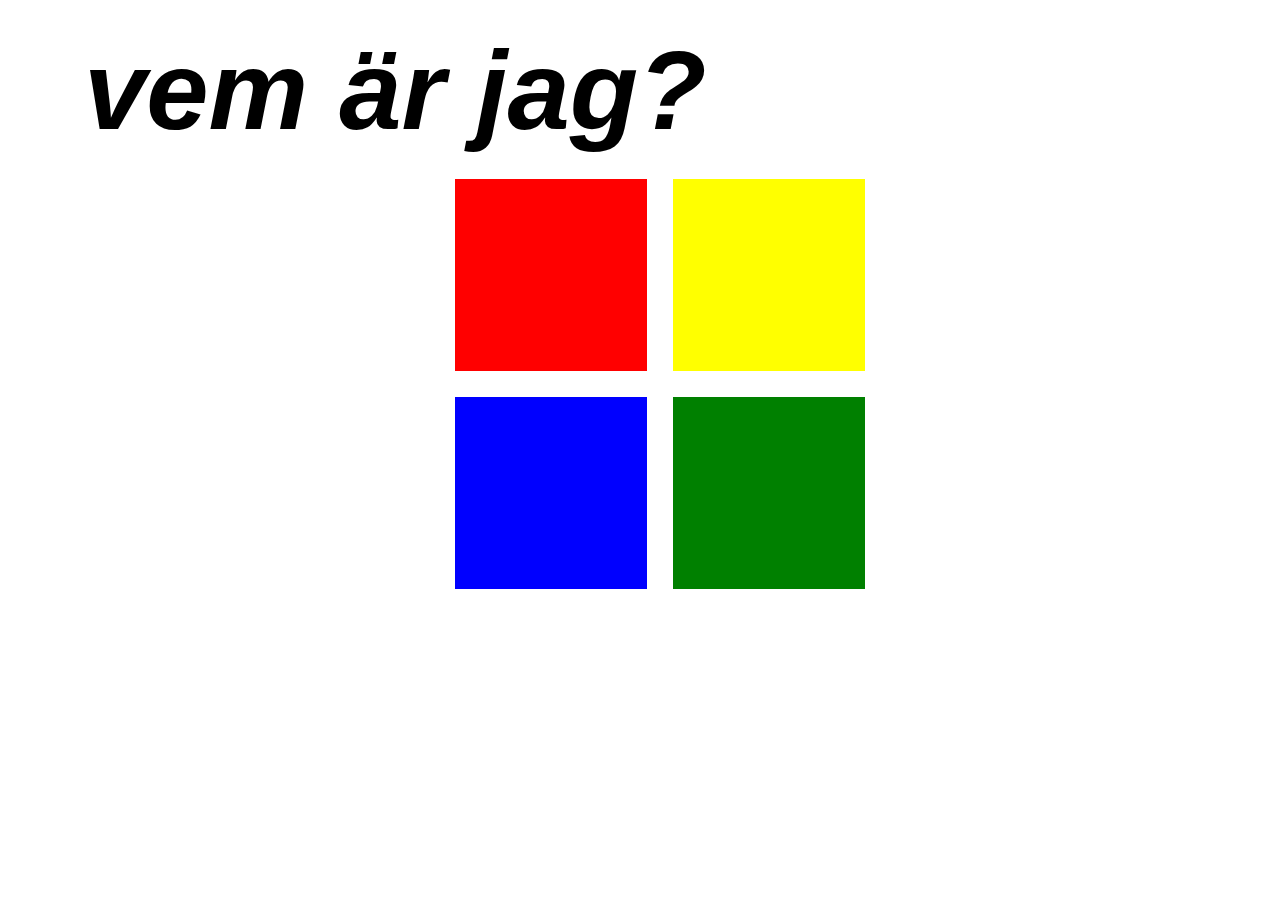
<file: index.html>
<!DOCTYPE html>
<html lang="sv">

<head>
    <meta charset="utf-8">
    <meta name="viewport" content="width=device-width, initial-scale=1.0">
    <title>index</title>
    <link rel="stylesheet" href="style.css">
</head>

<body id="index">
    <div id="navn">
        <a href="fridakarlsson.html">vem är jag?</a>
    </div>

    <div>
        <div id="boks1">
            <div class="hover">
                <a class="red" href="html.html"></a>
            </div>
            <p class="text">html</p>
        </div>

        <div id="boks2">
            <div class="hover">
                <a class="green" href="ux.html"></a>
            </div>
            <p class="text">ux</p>
        </div>
    </div>
    <div>
        <div id="boks3">
            <div class="hover">
                <a class="yellow" href="animation.html"></a>
            </div>
            <p class="text">animation</p>
        </div>
        <div id="boks4">
            <div class="hover">
                <a class="blue" href="indhold.html"></a>
            </div>
            <p class="text">indhold</p>
        </div>
    </div>

    <script src="script.js"></script>
</body>

</html>
</file>
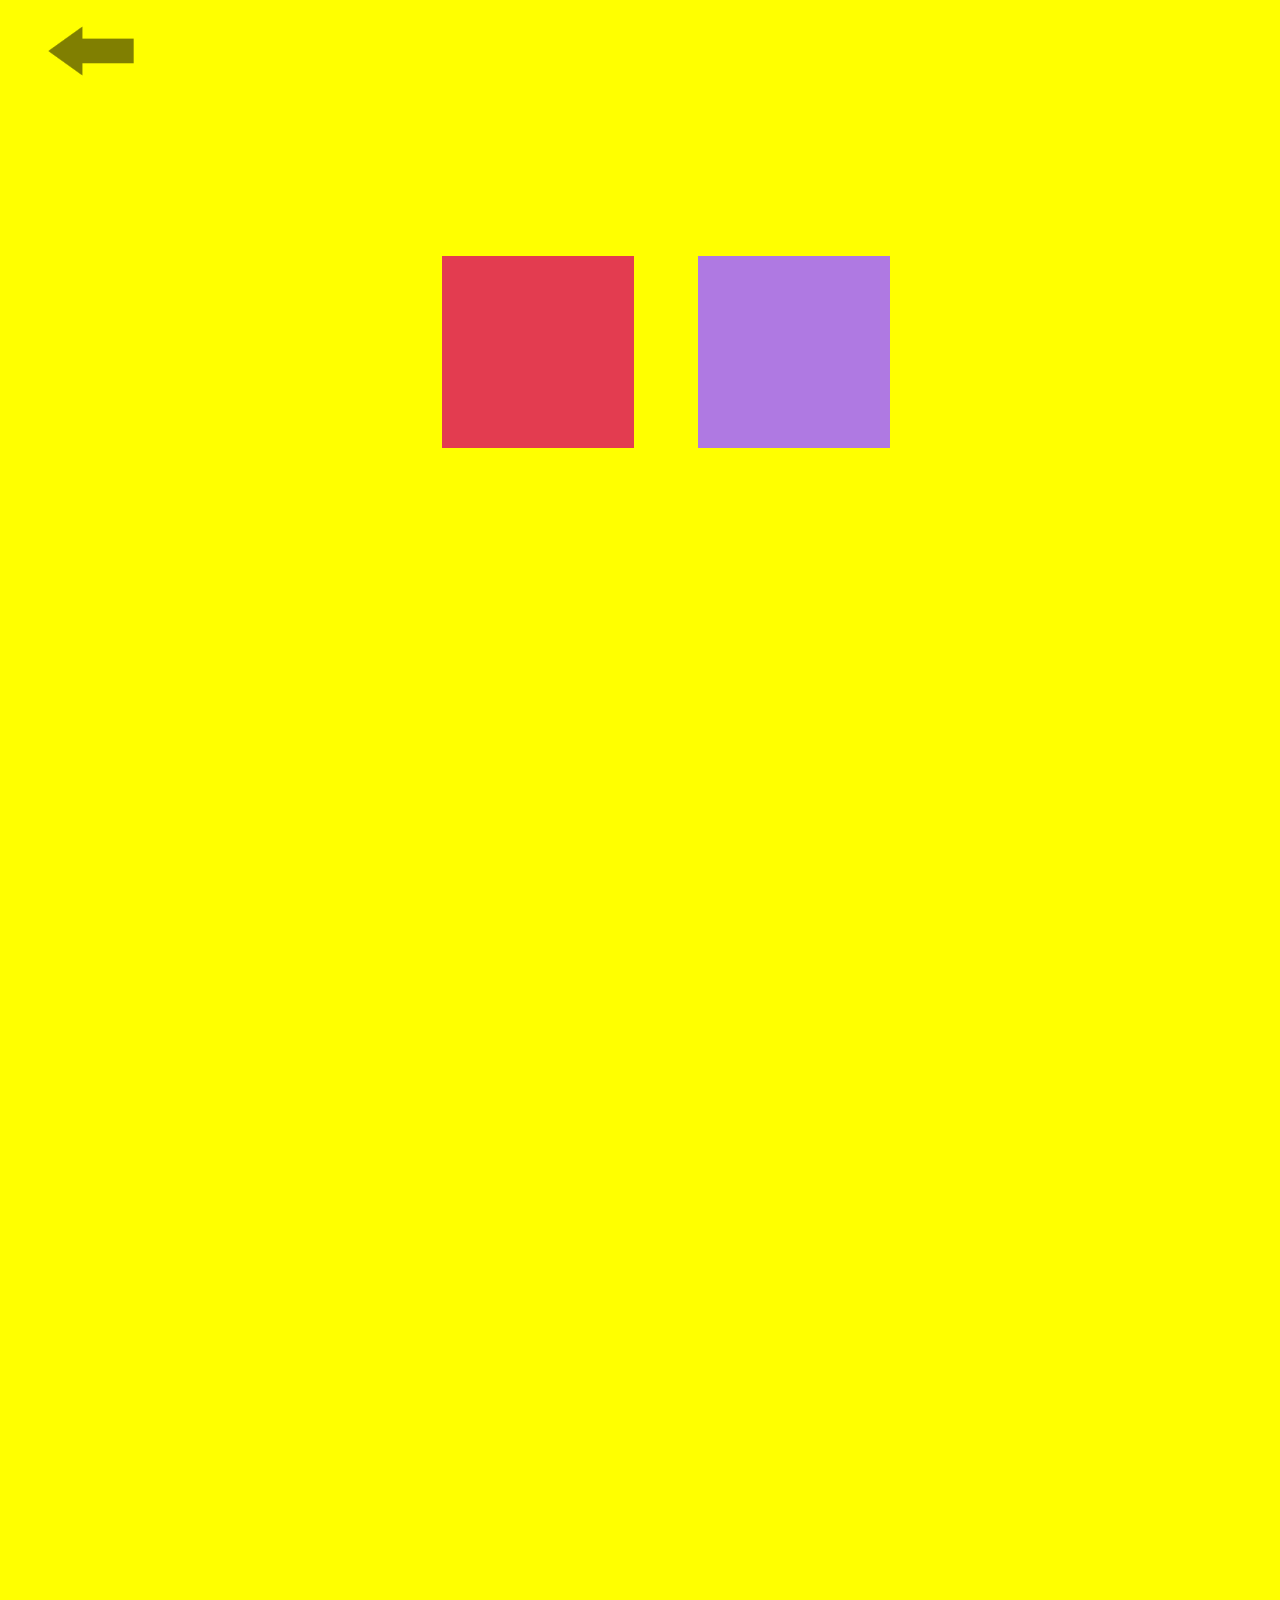
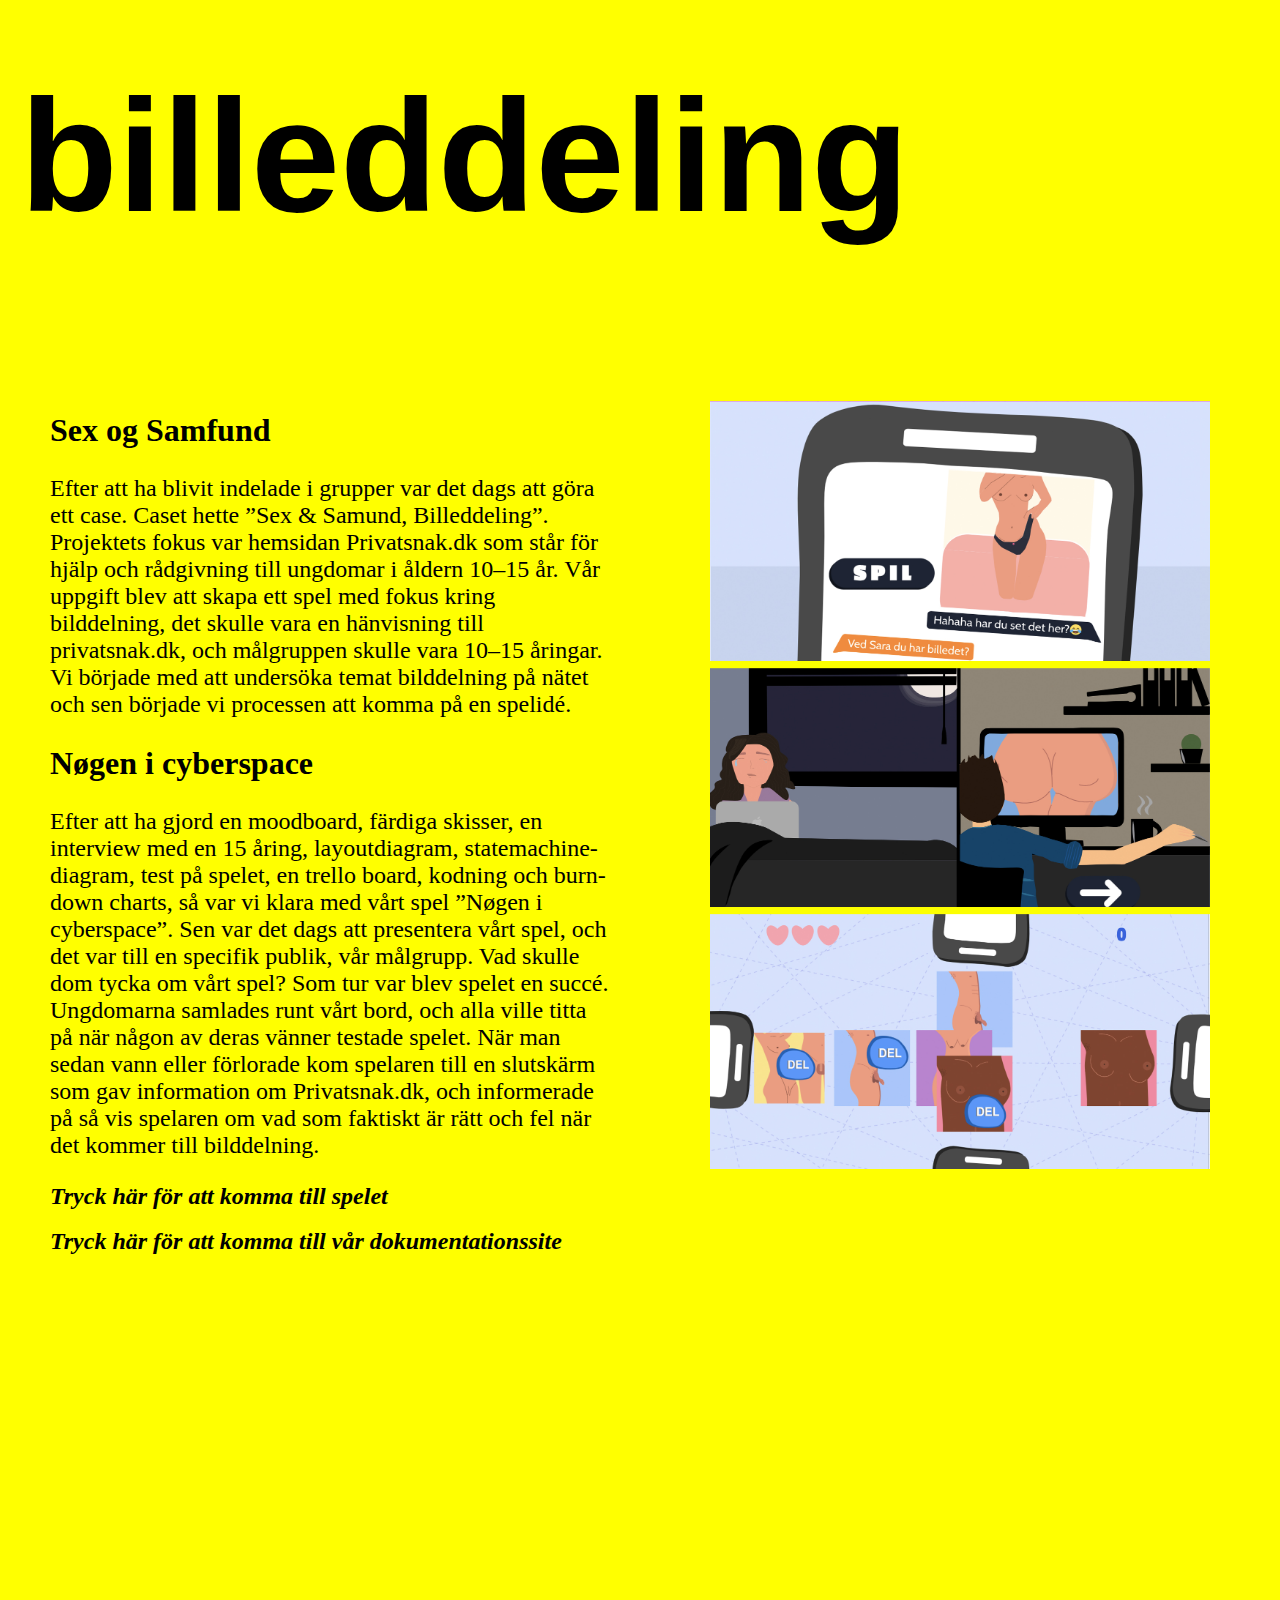
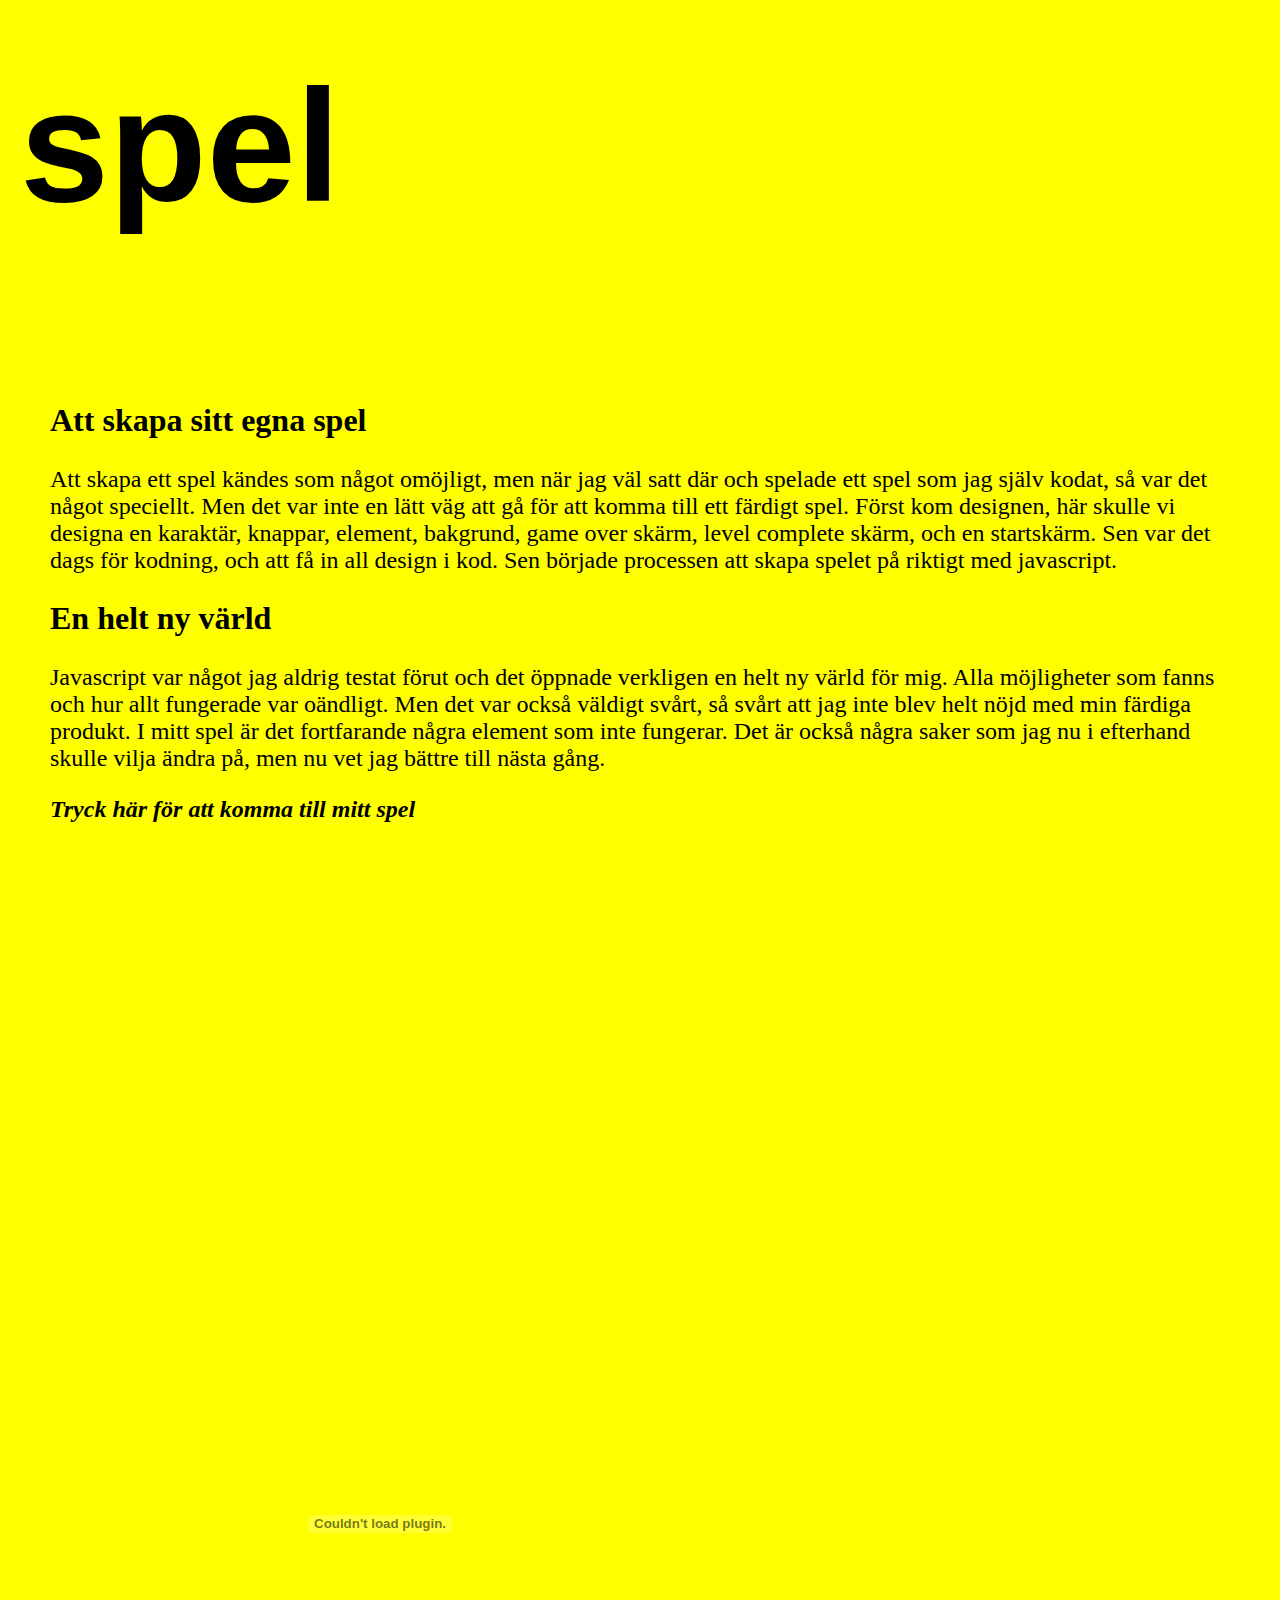
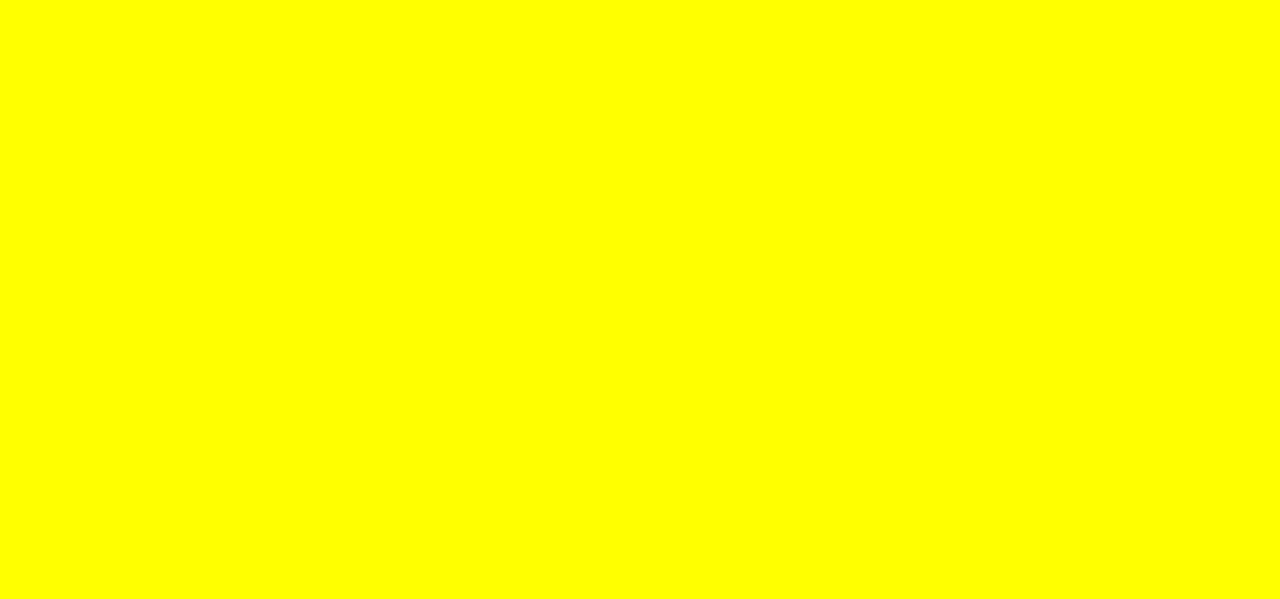
<file: animation.html>
<!DOCTYPE html>
<html lang="sv">

<head>
    <meta charset="utf-8">
    <meta name="viewport" content="width=device-width, initial-scale=1.0">
    <title>animation</title>
    <link rel="stylesheet" href="style.css">

</head>

<body id="animation">
    <button onclick="topFunction()" id="myBtn" title="Go to top">UPP</button>

    <div>
        <div id="pil">
            <a href="index.html"><img src="bilder/pil.png" alt="pil"> </a>
        </div>
        <div id="boks8">
            <div class="hover">
                <a class="darkred" href="animation.html#billeddeling"></a>
            </div>
            <p class="text">billeddeling</p>
        </div>
        <div id="boks9">
            <div class="hover">
                <a class="purple" href="animation.html#mittspel"></a>
            </div>
            <p class="text">spel</p>
        </div>
    </div>


    <section id="billeddeling">
        <h1>billeddeling</h1>
        <div class="sectionwrapper">
            <div class="col">
                <h2>Sex og Samfund</h2>

                <p>Efter att ha blivit indelade i grupper var det dags att göra ett case. Caset hette ”Sex & Samund, Billeddeling”. Projektets fokus var hemsidan Privatsnak.dk som står för hjälp och rådgivning till ungdomar i åldern 10–15 år. Vår uppgift blev att skapa ett spel med fokus kring bilddelning, det skulle vara en hänvisning till privatsnak.dk, och målgruppen skulle vara 10–15 åringar. Vi började med att undersöka temat bilddelning på nätet och sen började vi processen att komma på en spelidé.</p>

                <h2>Nøgen i cyberspace</h2>

                <p>Efter att ha gjord en moodboard, färdiga skisser, en interview med en 15 åring, layoutdiagram, statemachine-diagram, test på spelet, en trello board, kodning och burn-down charts, så var vi klara med vårt spel ”Nøgen i cyberspace”. Sen var det dags att presentera vårt spel, och det var till en specifik publik, vår målgrupp. Vad skulle dom tycka om vårt spel? Som tur var blev spelet en succé. Ungdomarna samlades runt vårt bord, och alla ville titta på när någon av deras vänner testade spelet. När man sedan vann eller förlorade kom spelaren till en slutskärm som gav information om Privatsnak.dk, och informerade på så vis spelaren om vad som faktiskt är rätt och fel när det kommer till bilddelning. </p>
                <a href="http://bebb.dk/kea/04_animation/Billeddeling%20spil/index.html">Tryck här för att komma till spelet</a>
                <br>
                <br>
                <a href="http://fridakarlsson.dk/kea/04_animation/04.04.01_billeddeling/dokumentationssitet/index.html">Tryck här för att komma till vår dokumentationssite</a>
            </div>


            <div class="col">
                <figure><img src="bilder/bilddelning.jpg" alt="hemsida">
                </figure>
            </div>
        </div>
    </section>

    <section id="mittspel">
        <h1>spel</h1>
        <div class="sectionwrapper">
            <div class="col">
                <h2>Att skapa sitt egna spel</h2>

                <p>Att skapa ett spel kändes som något omöjligt, men när jag väl satt där och spelade ett spel som jag själv kodat, så var det något speciellt. Men det var inte en lätt väg att gå för att komma till ett färdigt spel. Först kom designen, här skulle vi designa en karaktär, knappar, element, bakgrund, game over skärm, level complete skärm, och en startskärm. Sen var det dags för kodning, och att få in all design i kod. Sen började processen att skapa spelet på riktigt med javascript.</p>

                <h2>En helt ny värld </h2>

                <p>Javascript var något jag aldrig testat förut och det öppnade verkligen en helt ny värld för mig. Alla möjligheter som fanns och hur allt fungerade var oändligt. Men det var också väldigt svårt, så svårt att jag inte blev helt nöjd med min färdiga produkt. I mitt spel är det fortfarande några element som inte fungerar. Det är också några saker som jag nu i efterhand skulle vilja ändra på, men nu vet jag bättre till nästa gång.</p>

                <a href="http://fridakarlsson.dk/kea/04_animation/spil/index.html">Tryck här för att komma till mitt spel</a>

            </div>


            <div class="col">
                <embed src="dokument/04_01_04_Spil_fridakarlsson.pdf" />

            </div>
        </div>
    </section>
    <script src="script.js">
    </script>
</body>

</html>
</file>
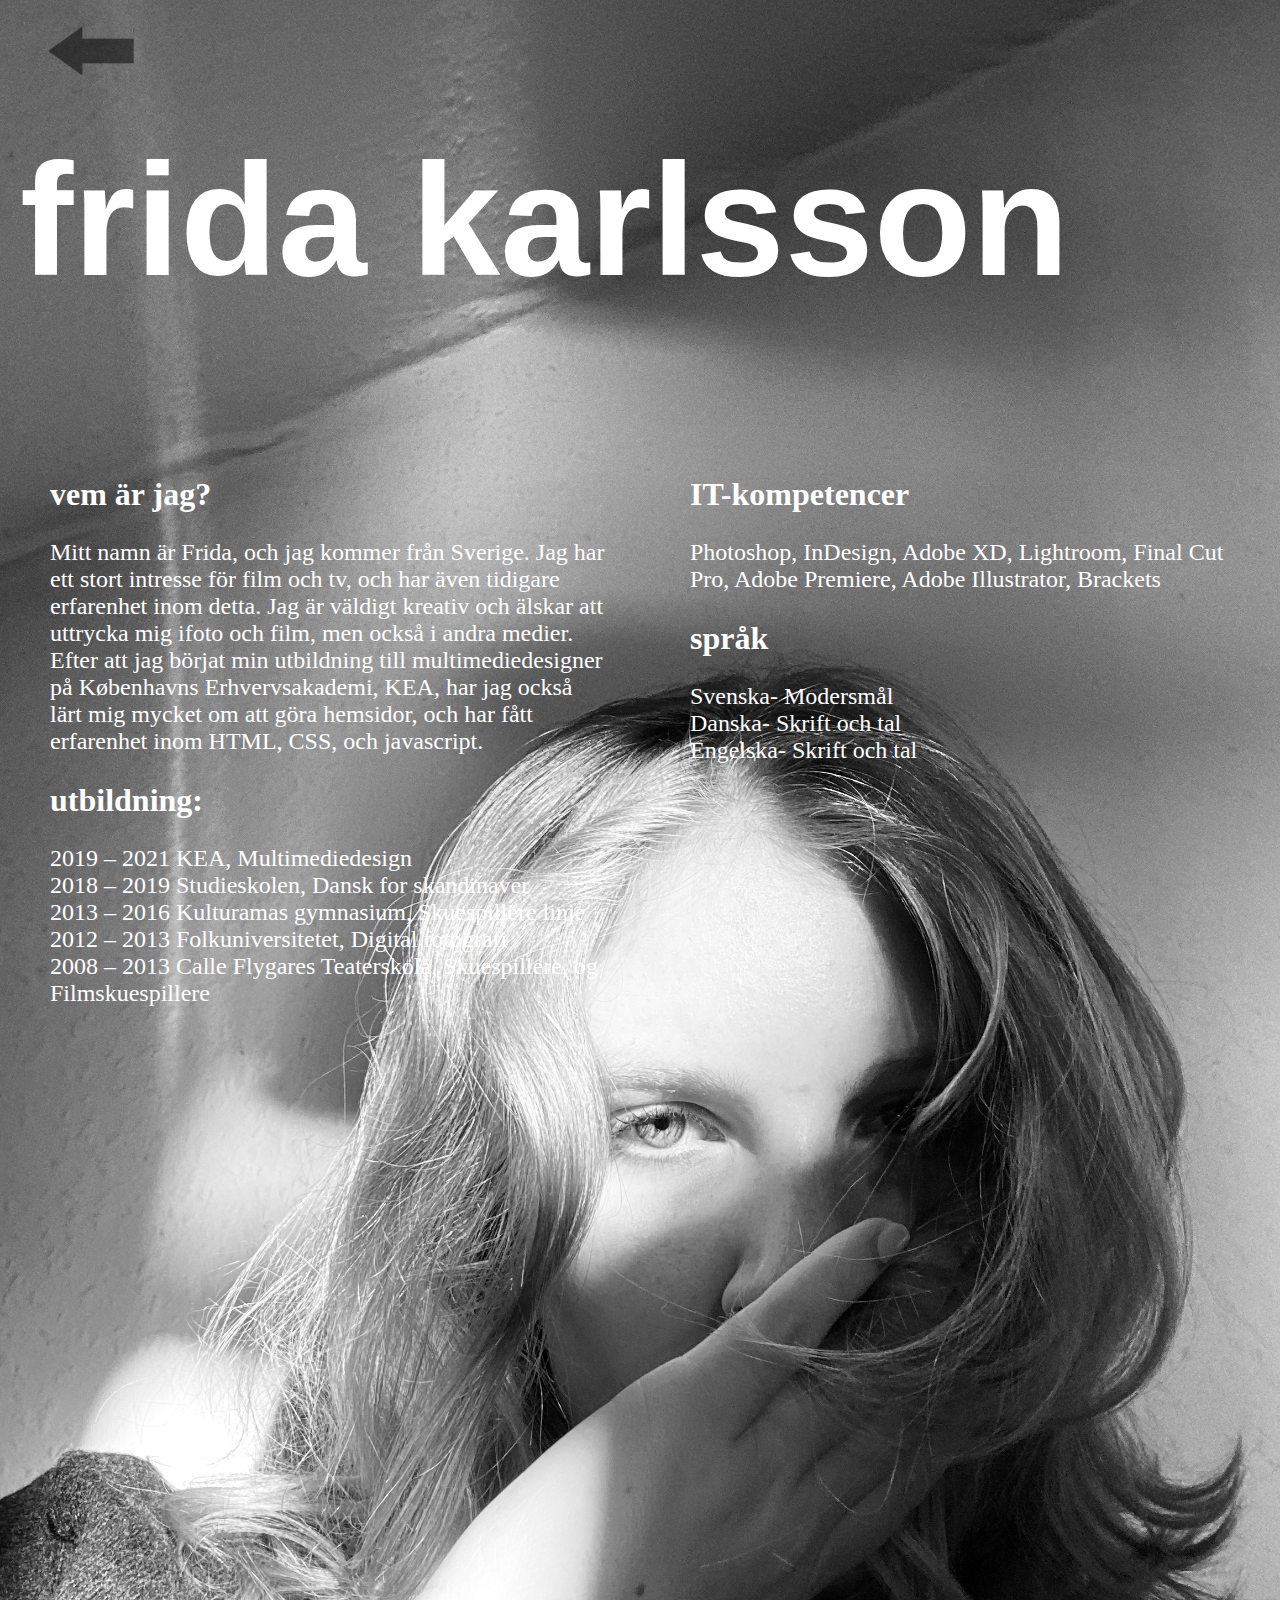
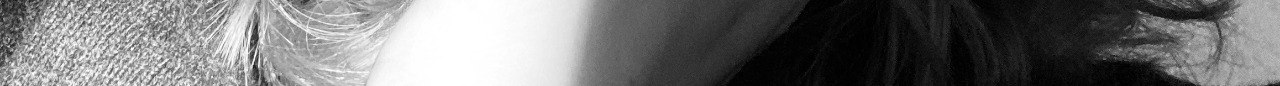
<file: fridakarlsson.html>
<!DOCTYPE html>
<html lang="sv">

<head>
    <meta charset="utf-8">
    <meta name="viewport" content="width=device-width, initial-scale=1.0">
    <title>Frida Karlsson</title>
    <link rel="stylesheet" href="style.css">
</head>

<body id="fridakarlsson">
    <button onclick="topFunction()" id="myBtn" title="Go to top">UPP</button>
    <div id="pil">
        <a href="index.html"><img src="bilder/pil.png" alt="pil"> </a>
    </div>
    <section id="om">
        <h1>frida karlsson</h1>
        <div class="sectionwrapper">
            <div class="col">
                <h2>vem är jag?</h2>

                <p>Mitt namn är Frida, och jag kommer från Sverige. Jag har ett stort intresse för film och tv, och har även tidigare erfarenhet inom detta. Jag är väldigt kreativ och älskar att uttrycka mig ifoto och film, men också i andra medier. Efter att jag börjat min utbildning till multimediedesigner på Københavns Erhvervsakademi, KEA, har jag också lärt mig mycket om att göra hemsidor, och har fått erfarenhet inom HTML, CSS, och javascript.
                </p>

                <h2>utbildning:</h2>

                <p>
                    2019 – 2021 KEA, Multimediedesign<br>
                    2018 – 2019 Studieskolen, Dansk for skandinaver <br>
                    2013 – 2016 Kulturamas gymnasium, Skuespillere linje<br>
                    2012 – 2013 Folkuniversitetet, Digital fotografi<br>
                    2008 – 2013 Calle Flygares Teaterskola, Skuespillere, og Filmskuespillere<br>

                </p>

            </div>


            <div class="col">
                <h2>IT-kompetencer</h2>
                <p>
                    Photoshop, InDesign, Adobe XD, Lightroom, Final Cut Pro, Adobe Premiere, Adobe Illustrator, Brackets

                </p>

                <h2>språk</h2>
                <p>
                    Svenska- Modersmål<br>
                    Danska- Skrift och tal<br>
                    Engelska- Skrift och tal<br>


                </p>
            </div>
        </div>
    </section>
    <script src="script.js"></script>

</body>

</html>
</file>
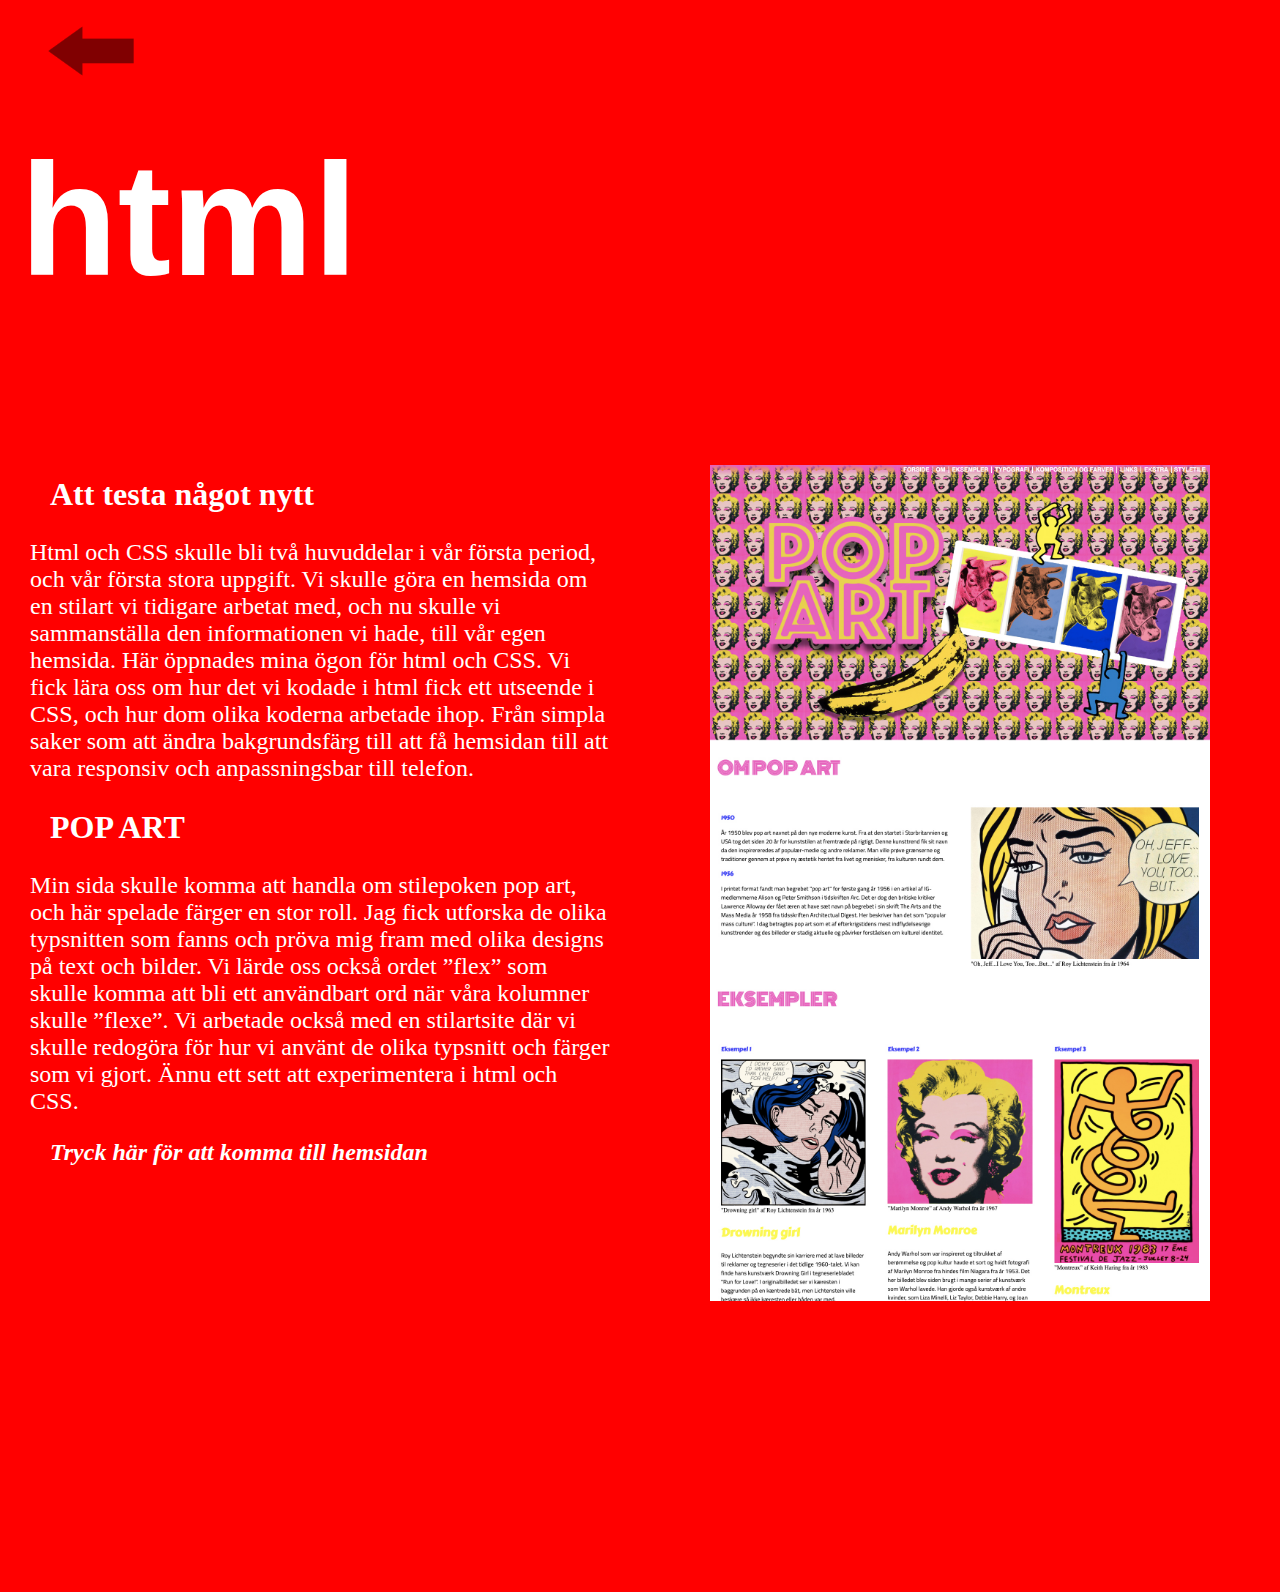
<file: html.html>
<!DOCTYPE html>
<html lang="sv">

<head>
    <meta charset="utf-8">
    <meta name="viewport" content="width=device-width, initial-scale=1.0">
    <title>html</title>
    <link rel="stylesheet" href="style.css">
</head>

<body id="html">
    <button onclick="topFunction()" id="myBtn" title="Go to top">UPP</button>
    <div id="pil">
        <a href="index.html"><img src="bilder/pil.png" alt="pil"> </a>
    </div>

    <section id="om">
        <h1>html</h1>
        <div class="sectionwrapper">
            <div class="col">
                <h2>Att testa något nytt</h2>

                <p>Html och CSS skulle bli två huvuddelar i vår första period, och vår första stora uppgift. Vi skulle göra en hemsida om en stilart vi tidigare arbetat med, och nu skulle vi sammanställa den informationen vi hade, till vår egen hemsida. Här öppnades mina ögon för html och CSS. Vi fick lära oss om hur det vi kodade i html fick ett utseende i CSS, och hur dom olika koderna arbetade ihop. Från simpla saker som att ändra bakgrundsfärg till att få hemsidan till att vara responsiv och anpassningsbar till telefon.</p>

                <h2> POP ART </h2>

                <p>Min sida skulle komma att handla om stilepoken pop art, och här spelade färger en stor roll. Jag fick utforska de olika typsnitten som fanns och pröva mig fram med olika designs på text och bilder. Vi lärde oss också ordet ”flex” som skulle komma att bli ett användbart ord när våra kolumner skulle ”flexe”. Vi arbetade också med en stilartsite där vi skulle redogöra för hur vi använt de olika typsnitt och färger som vi gjort. Ännu ett sett att experimentera i html och CSS. </p>

                <a href="http://fridakarlsson.dk/kea/04_responsive/02_04_02_responsive_v2/index.html">Tryck här för att komma till hemsidan</a>
            </div>


            <div class="col">
                <figure><img src="bilder/hemsida2.jpg" alt="hemsida">
                </figure>
            </div>
        </div>
    </section>
    <script src="script.js"></script>
</body>

</html>
</file>
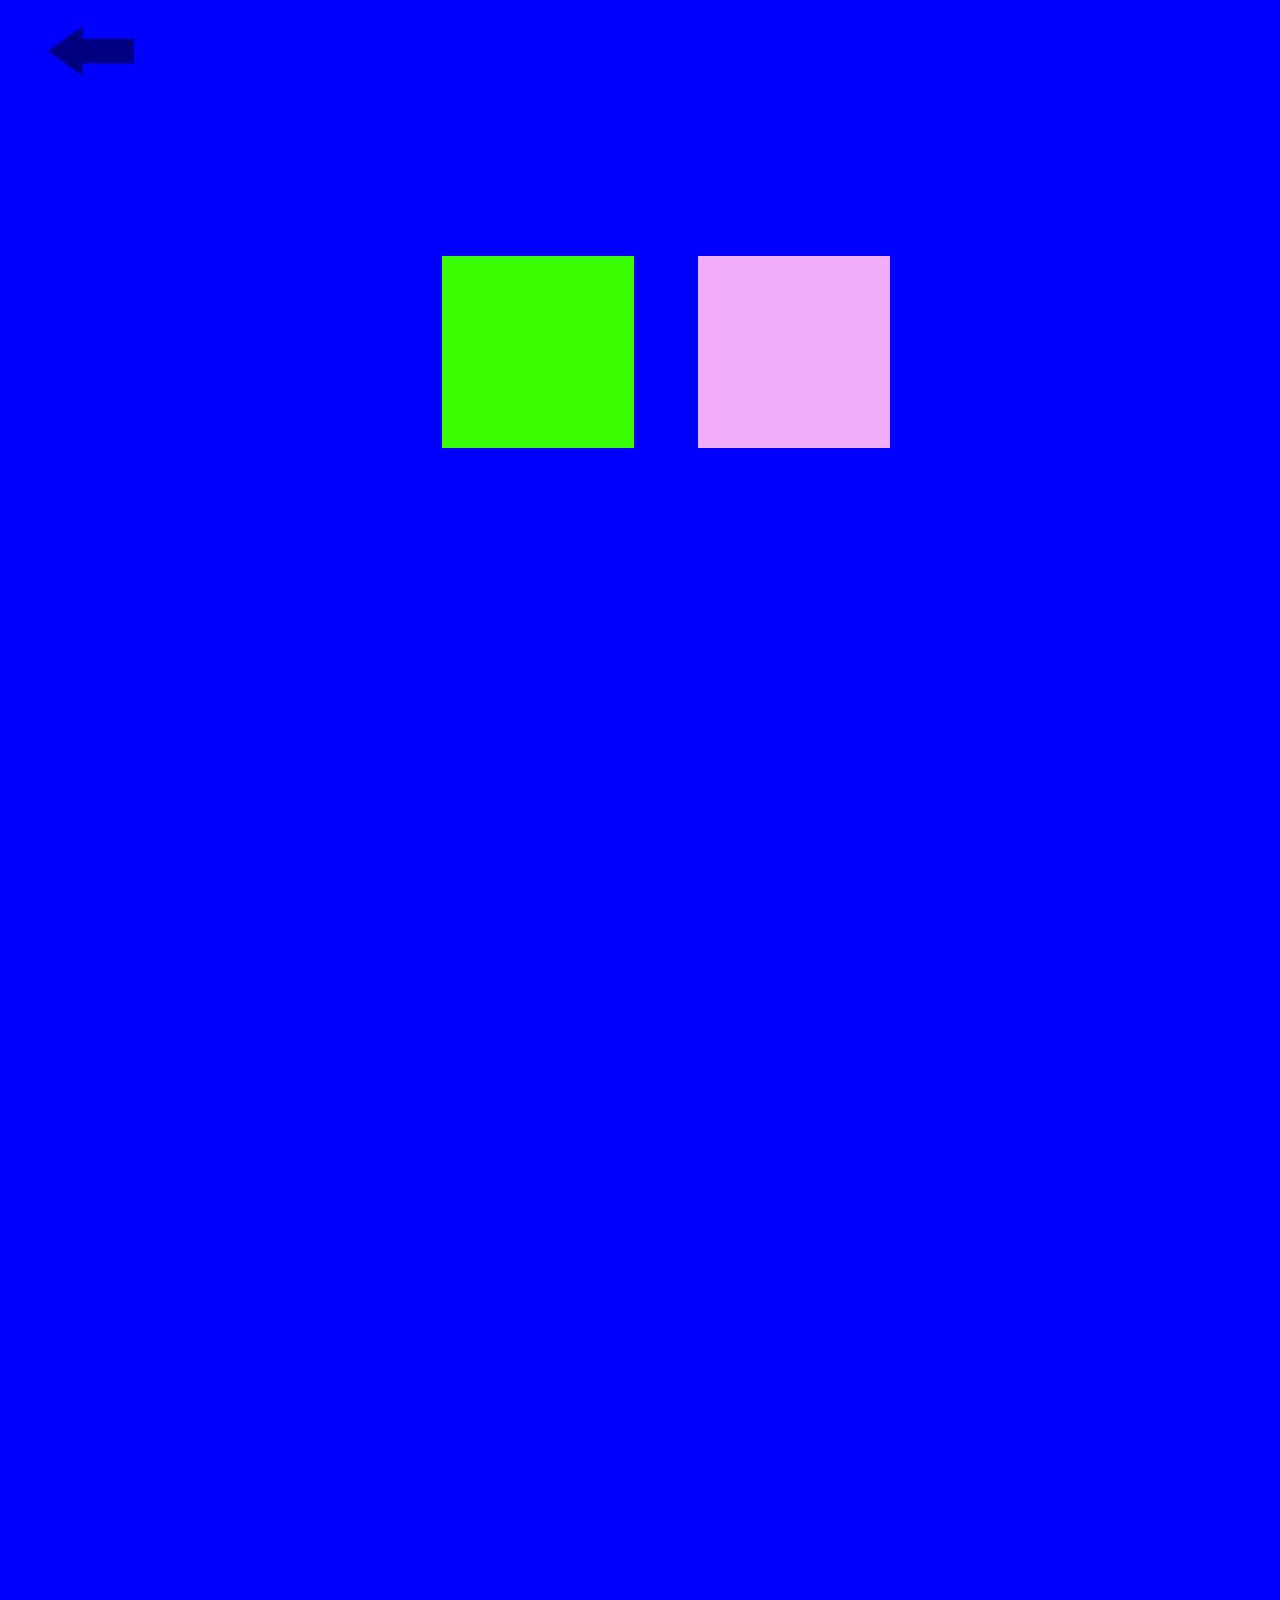
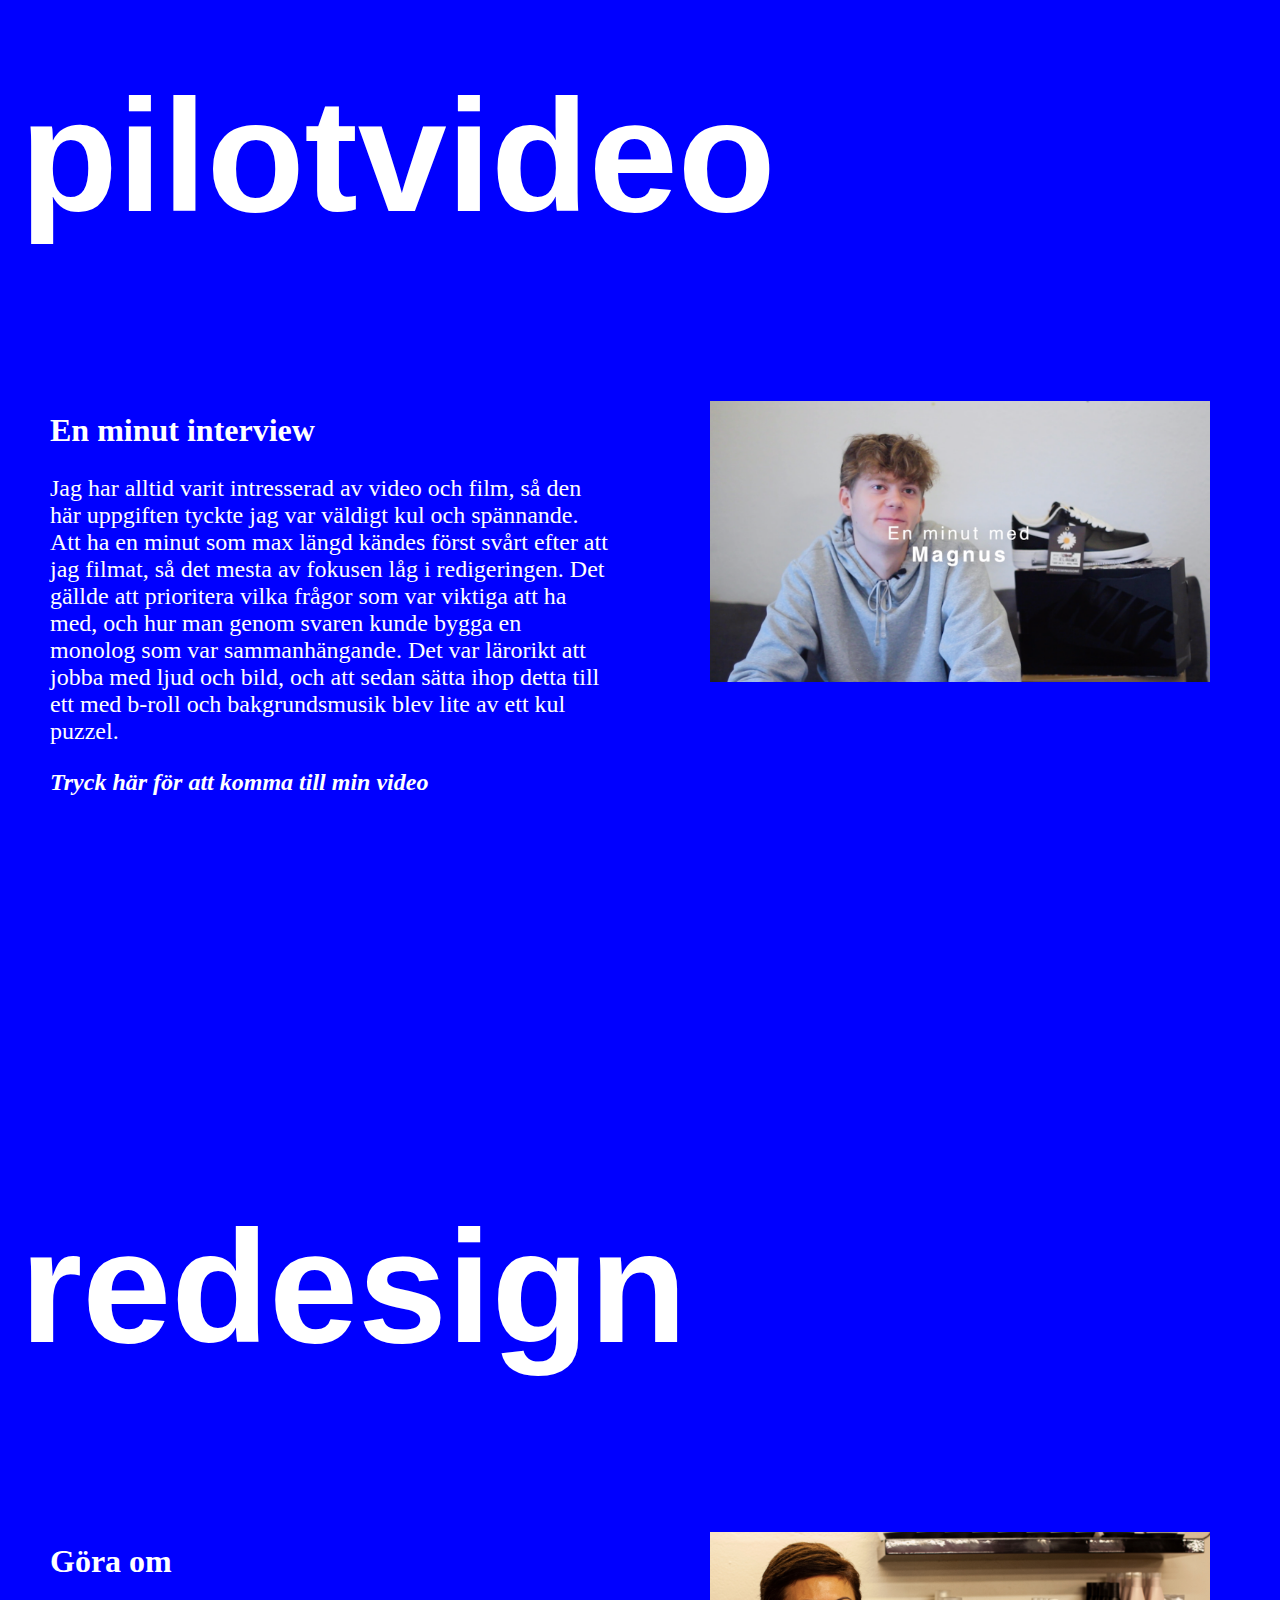
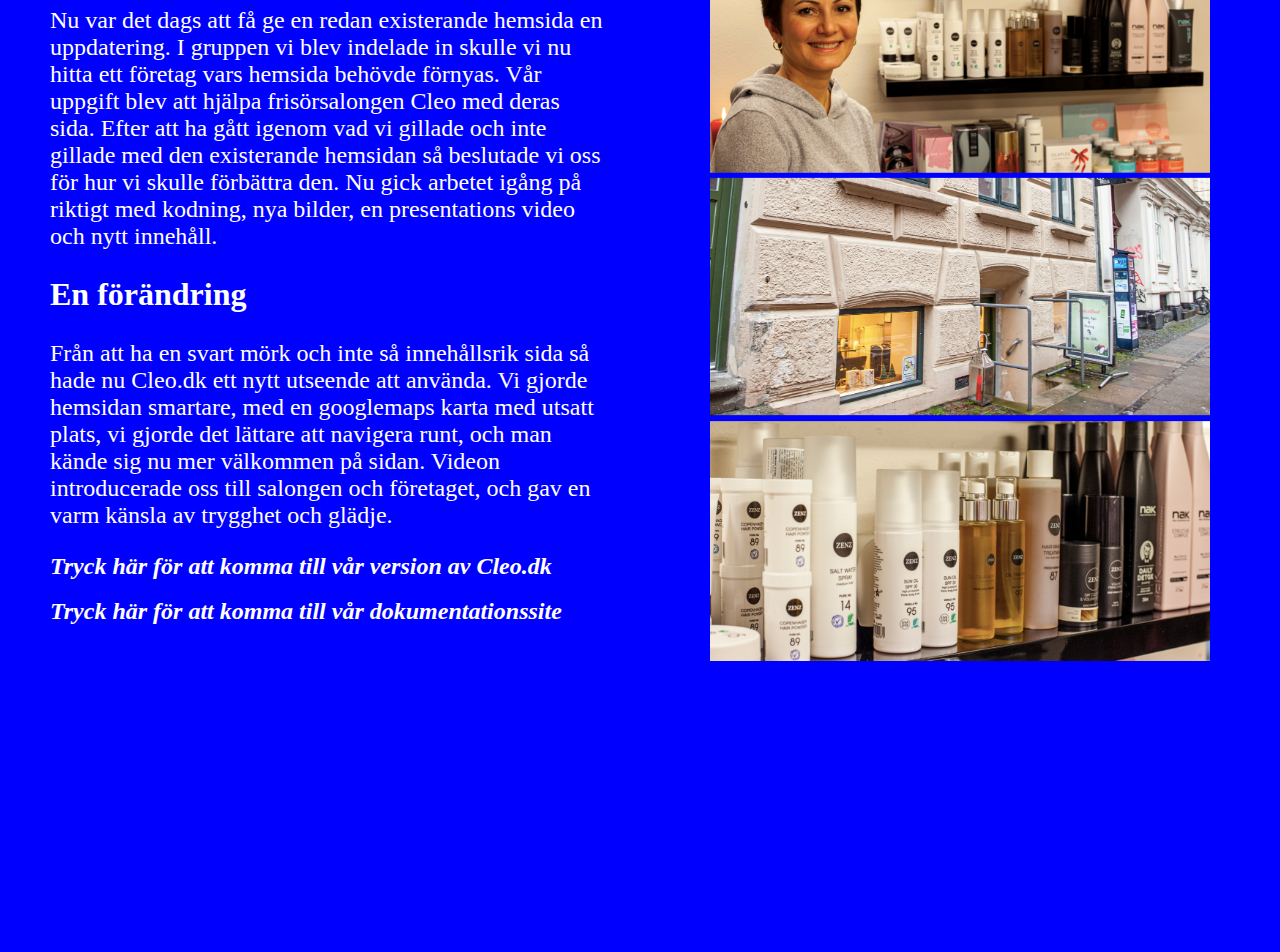
<file: indhold.html>
<!DOCTYPE html>
<html lang="sv">

<head>
    <meta charset="utf-8">
    <meta name="viewport" content="width=device-width, initial-scale=1.0">
    <title>indhold</title>
    <link rel="stylesheet" href="style.css">

</head>

<body id="indhold">
    <button onclick="topFunction()" id="myBtn" title="Go to top">UPP</button>
    <div>
        <div id="pil">
            <a href="index.html"><img src="bilder/pil.png" alt="pil"> </a>
        </div>
        <div id="boks10">
            <div class="hover">
                <a class="starkgron" href="indhold.html#pilotvideo"></a>
            </div>
            <p class="text">pilotvideo</p>
        </div>
        <div id="boks11">
            <div class="hover">
                <a class="rosa" href="indhold.html#redesign"></a>
            </div>
            <p class="text">redesign</p>
        </div>
    </div>

    <section id="pilotvideo">
        <h1>pilotvideo</h1>
        <div class="sectionwrapper">
            <div class="col">
                <h2>En minut interview</h2>

                <p>Jag har alltid varit intresserad av video och film, så den här uppgiften tyckte jag var väldigt kul och spännande. Att ha en minut som max längd kändes först svårt efter att jag filmat, så det mesta av fokusen låg i redigeringen. Det gällde att prioritera vilka frågor som var viktiga att ha med, och hur man genom svaren kunde bygga en monolog som var sammanhängande. Det var lärorikt att jobba med ljud och bild, och att sedan sätta ihop detta till ett med b-roll och bakgrundsmusik blev lite av ett kul puzzel.</p>

                <a href="https://www.youtube.com/watch?v=6pYdsuQeuGs">Tryck här för att komma till min video</a>

            </div>
            <div class="col">

                <figure><img src="bilder/pilotvideo.png" alt="hemsida">
                </figure>
            </div>
        </div>
    </section>

    <section id="redesign">
        <h1>redesign</h1>
        <div class="sectionwrapper">
            <div class="col">
                <h2>Göra om</h2>

                <p>Nu var det dags att få ge en redan existerande hemsida en uppdatering. I gruppen vi blev indelade in skulle vi nu hitta ett företag vars hemsida behövde förnyas. Vår uppgift blev att hjälpa frisörsalongen Cleo med deras sida. Efter att ha gått igenom vad vi gillade och inte gillade med den existerande hemsidan så beslutade vi oss för hur vi skulle förbättra den. Nu gick arbetet igång på riktigt med kodning, nya bilder, en presentations video och nytt innehåll.</p>

                <h2>En förändring</h2>

                <p>Från att ha en svart mörk och inte så innehållsrik sida så hade nu Cleo.dk ett nytt utseende att använda. Vi gjorde hemsidan smartare, med en googlemaps karta med utsatt plats, vi gjorde det lättare att navigera runt, och man kände sig nu mer välkommen på sidan. Videon introducerade oss till salongen och företaget, och gav en varm känsla av trygghet och glädje. </p>
                <a href=" http://duedrengen.dk/kea/05-content/redesign/Homepage/index.html">Tryck här för att komma till vår version av Cleo.dk</a>
                <br>
                <br>
                <a href="http://duedrengen.dk/kea/05-content/redesign/Dokumentationssite/index.html">Tryck här för att komma till vår dokumentationssite</a>


            </div>


            <div class="col">
                <figure><img src="bilder/redesign.jpg" alt="hemsida">
                </figure>
            </div>
        </div>
    </section>

    <script src="script.js">
    </script>
</body>

</html>
</file>
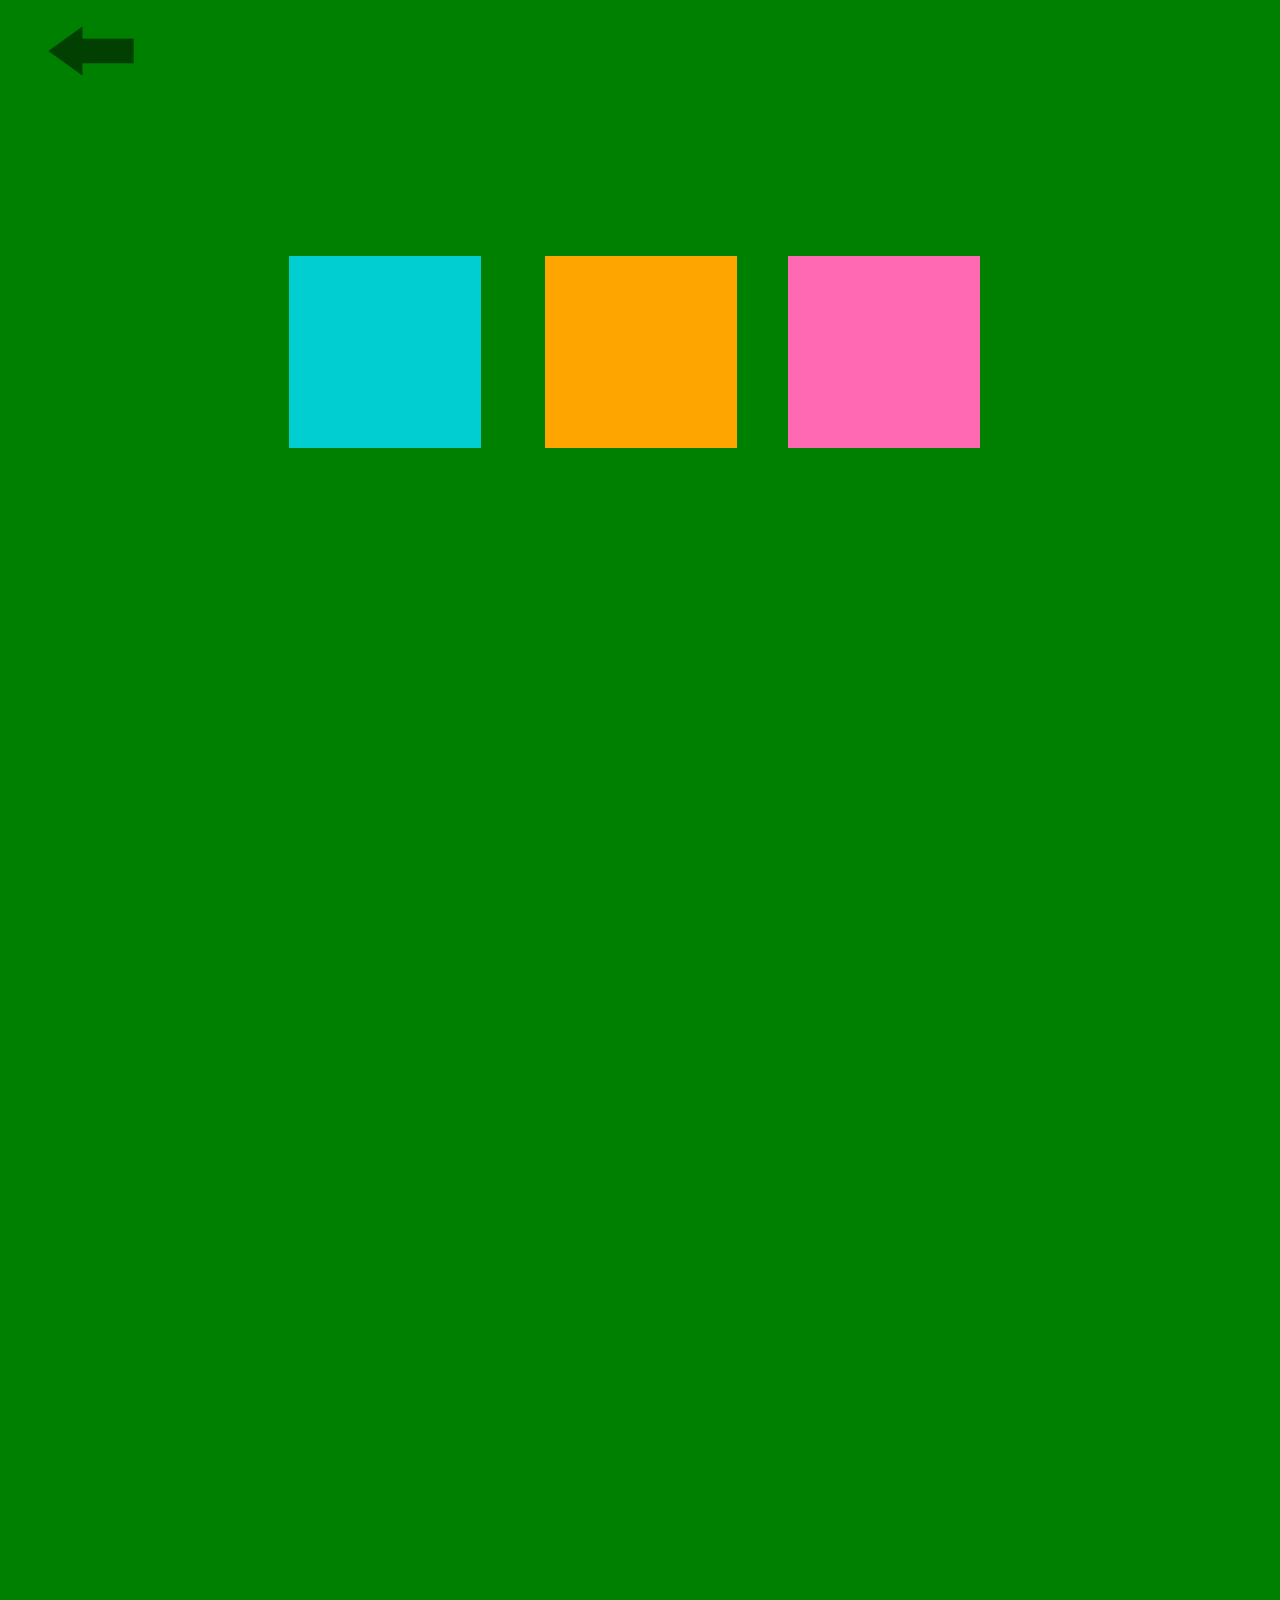
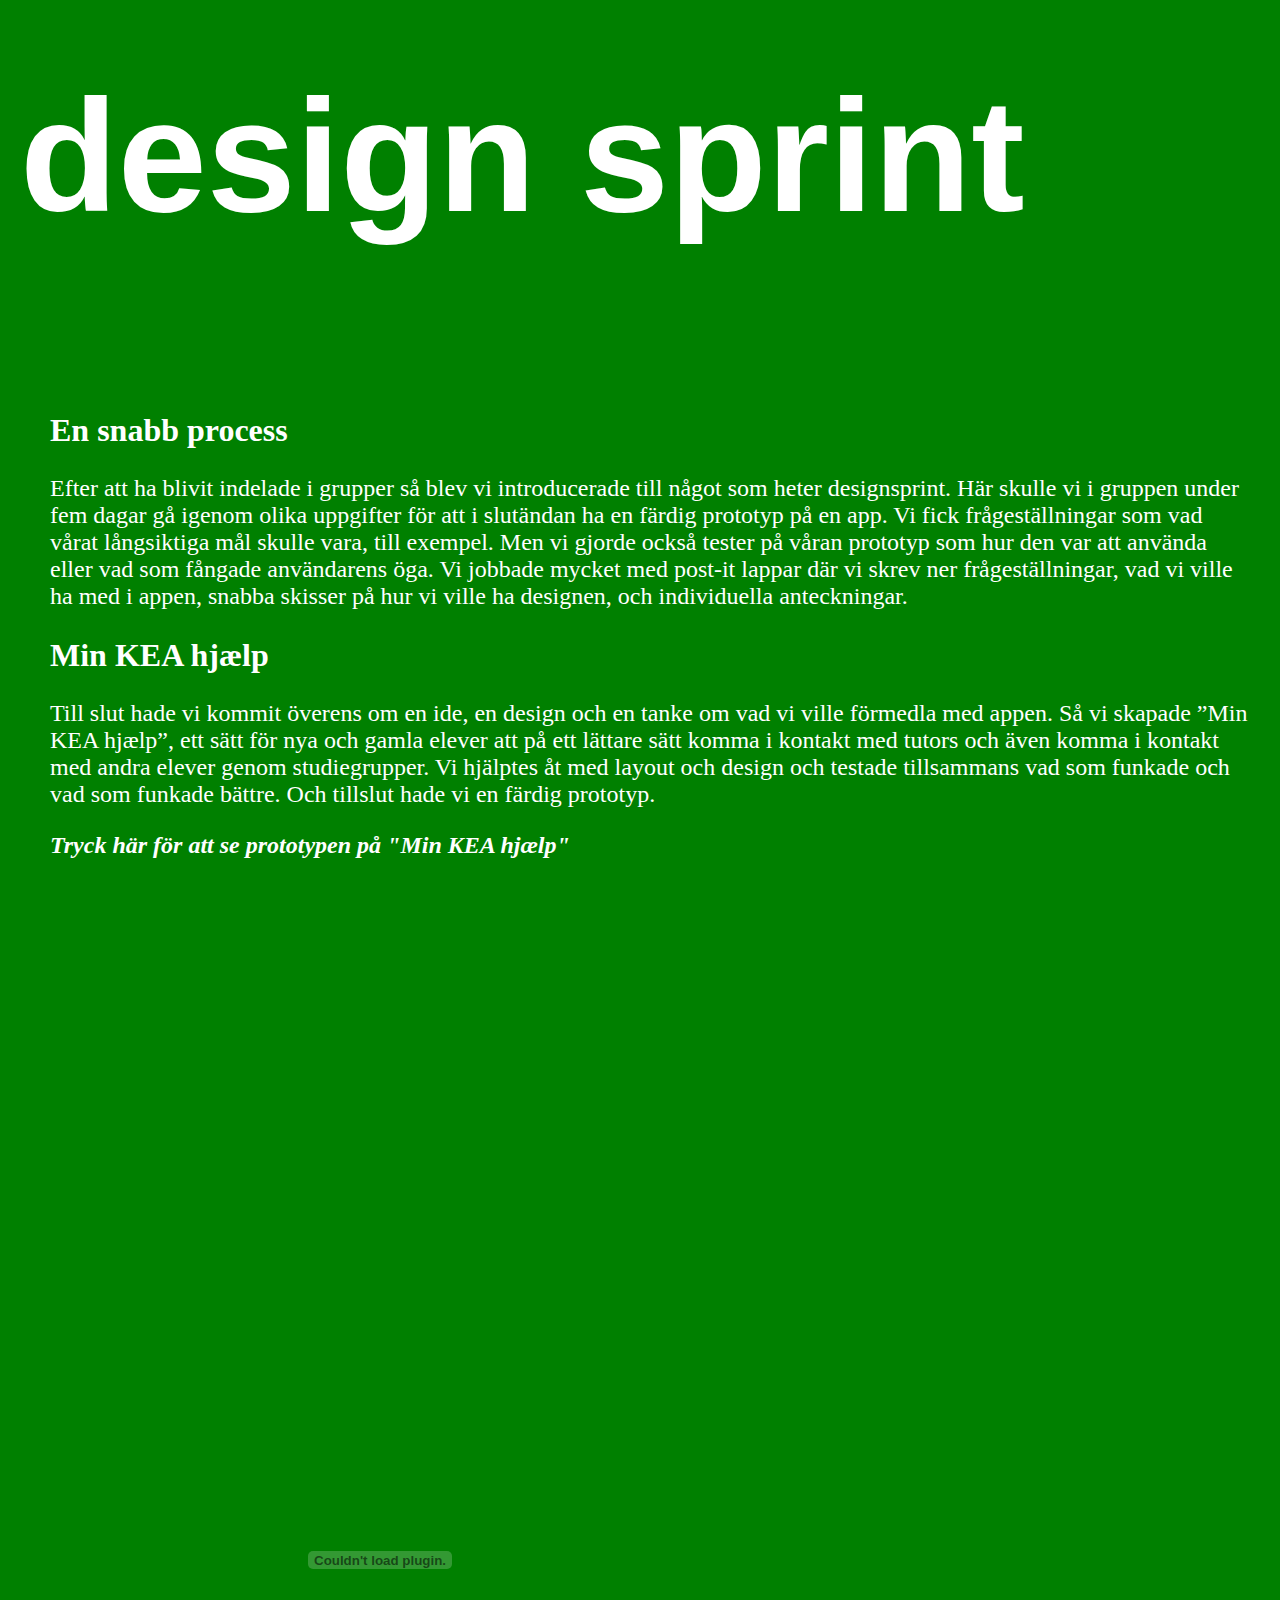
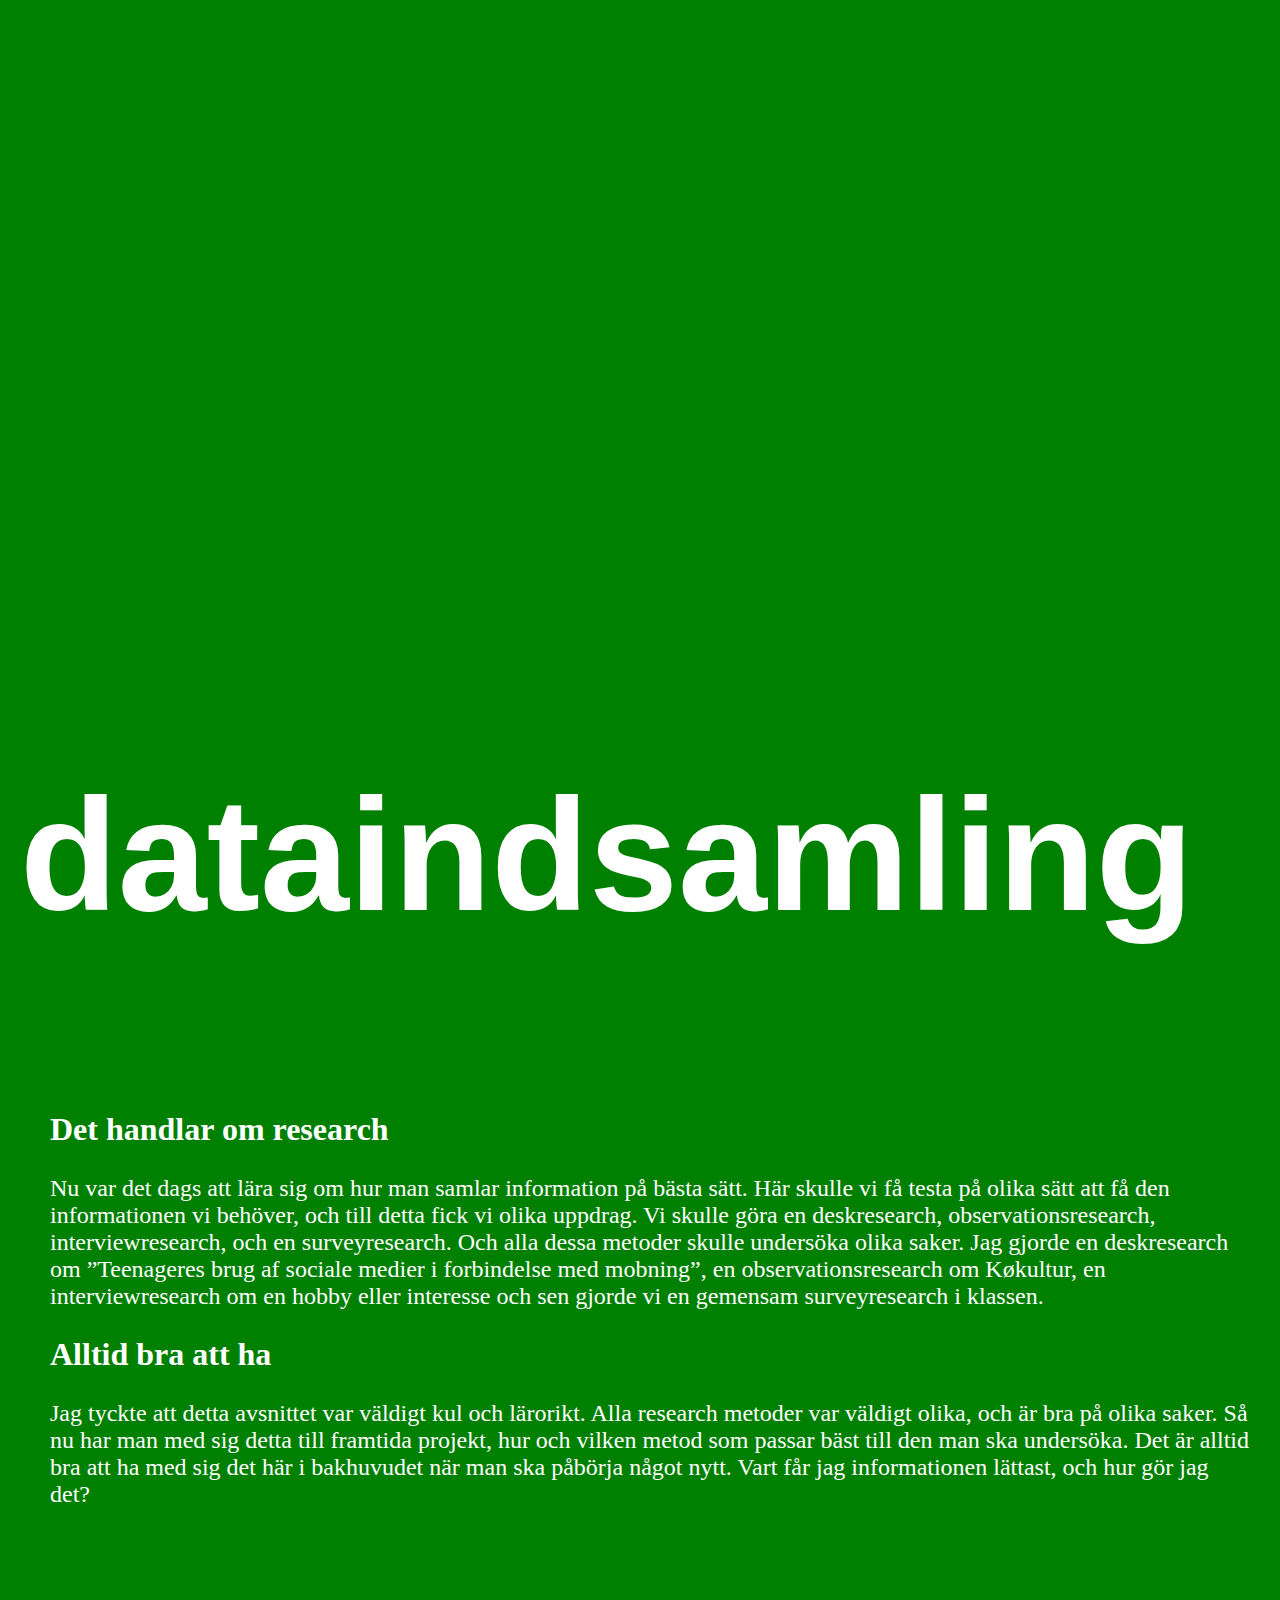
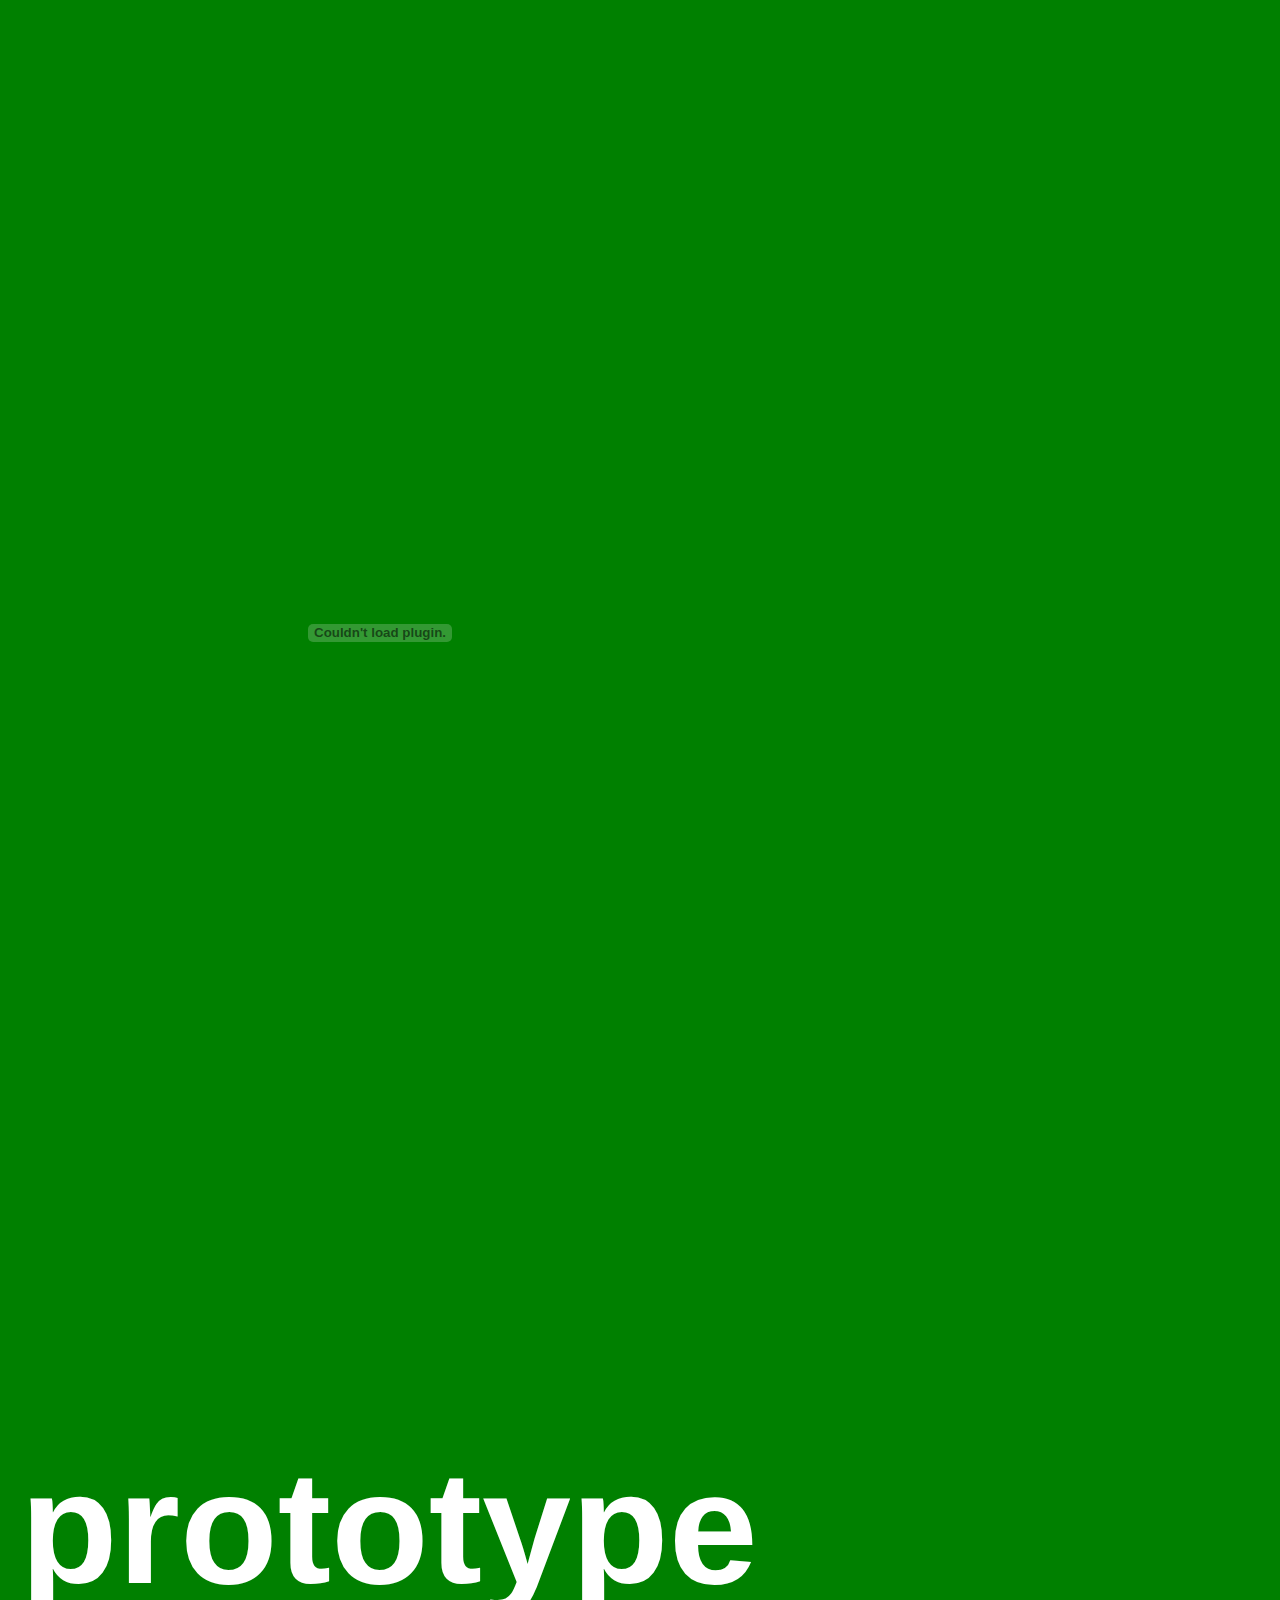
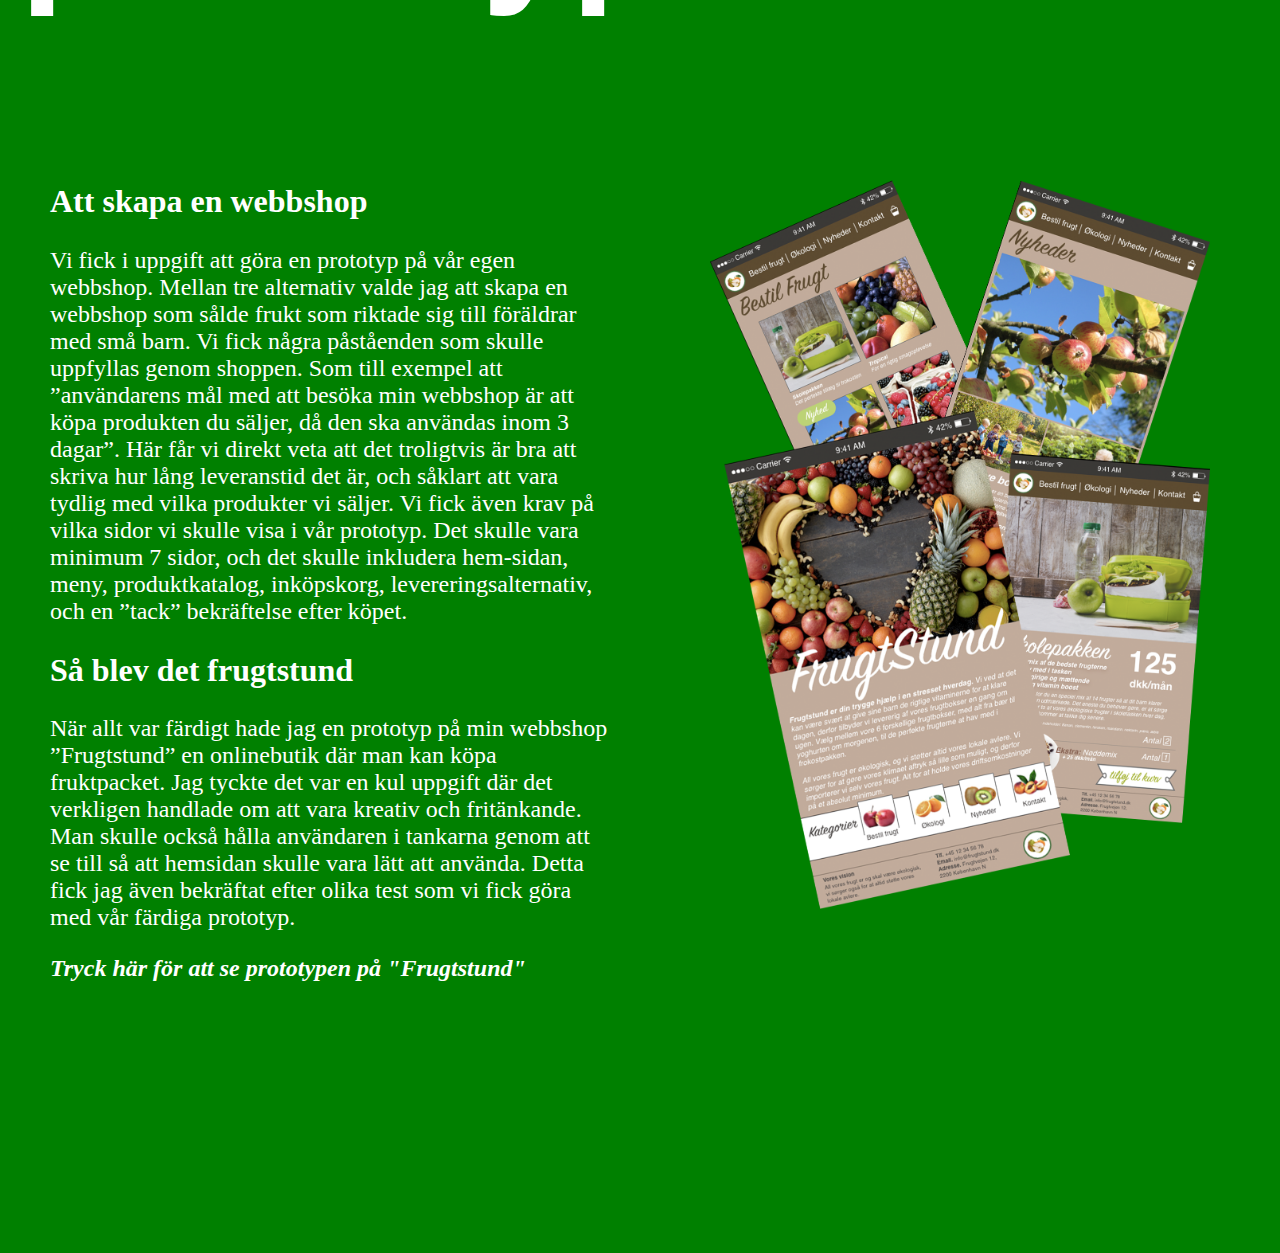
<file: ux.html>
<!DOCTYPE html>
<html lang="sv">

<head>
    <meta charset="utf-8">
    <meta name="viewport" content="width=device-width, initial-scale=1.0">
    <title>ux</title>
    <link rel="stylesheet" href="style.css">

</head>

<body id="ux">
    <button onclick="topFunction()" id="myBtn" title="Go to top">UPP</button>
    <div>
        <div id="pil">
            <a href="index.html"><img src="bilder/pil.png" alt="pil"></a>
        </div>
        <div id="boks5">
            <div class="hover">
                <a class="orange" href="ux.html#dataindsamling"></a>
            </div>
            <p class="text">dataindsamling</p>
        </div>
        <div id="boks6">
            <div class="hover">
                <a class="rosa" href="ux.html#prototype"></a>
            </div>
            <p class="text">prototype</p>
        </div>
        <div id="boks7">
            <div class="hover">
                <a class="turkos" href="ux.html#designsprint"></a>
            </div>
            <p class="text">design sprint</p>
        </div>
    </div>

    <section id="designsprint">
        <h1>design sprint</h1>
        <div class="sectionwrapper">
            <div class="col">
                <h2>En snabb process</h2>

                <p>Efter att ha blivit indelade i grupper så blev vi introducerade till något som heter designsprint. Här skulle vi i gruppen under fem dagar gå igenom olika uppgifter för att i slutändan ha en färdig prototyp på en app. Vi fick frågeställningar som vad vårat långsiktiga mål skulle vara, till exempel. Men vi gjorde också tester på våran prototyp som hur den var att använda eller vad som fångade användarens öga. Vi jobbade mycket med post-it lappar där vi skrev ner frågeställningar, vad vi ville ha med i appen, snabba skisser på hur vi ville ha designen, och individuella anteckningar. </p>

                <h2> Min KEA hjælp </h2>

                <p>Till slut hade vi kommit överens om en ide, en design och en tanke om vad vi ville förmedla med appen. Så vi skapade ”Min KEA hjælp”, ett sätt för nya och gamla elever att på ett lättare sätt komma i kontakt med tutors och även komma i kontakt med andra elever genom studiegrupper. Vi hjälptes åt med layout och design och testade tillsammans vad som funkade och vad som funkade bättre. Och tillslut hade vi en färdig prototyp. </p>
                <a href="https://xd.adobe.com/view/41743469-fa2a-4daf-5825-e05e200cf6e9-3745/">Tryck här för att se prototypen på "Min KEA hjælp"</a>
            </div>


            <div class="col">
                <embed src="dokument/designsprint_gruppe_4.pdf" />
            </div>
        </div>
    </section>

    <section id="dataindsamling">
        <h1>dataindsamling</h1>
        <div class="sectionwrapper">
            <div class="col">
                <h2>Det handlar om research</h2>

                <p>Nu var det dags att lära sig om hur man samlar information på bästa sätt. Här skulle vi få testa på olika sätt att få den informationen vi behöver, och till detta fick vi olika uppdrag. Vi skulle göra en deskresearch, observationsresearch, interviewresearch, och en surveyresearch. Och alla dessa metoder skulle undersöka olika saker. Jag gjorde en deskresearch om ”Teenageres brug af sociale medier i forbindelse med mobning”, en observationsresearch om Køkultur, en interviewresearch om en hobby eller interesse och sen gjorde vi en gemensam surveyresearch i klassen.</p>

                <h2> Alltid bra att ha </h2>

                <p>Jag tyckte att detta avsnittet var väldigt kul och lärorikt. Alla research metoder var väldigt olika, och är bra på olika saker. Så nu har man med sig detta till framtida projekt, hur och vilken metod som passar bäst till den man ska undersöka. Det är alltid bra att ha med sig det här i bakhuvudet när man ska påbörja något nytt. Vart får jag informationen lättast, och hur gör jag det? </p>

            </div>


            <div class="col">
                <embed src="dokument/Dataindsamling_fridakarlsson.pdf" />

            </div>
        </div>
    </section>

    <section id="prototype">
        <h1>prototype</h1>
        <div class="sectionwrapper">
            <div class="col">
                <h2>Att skapa en webbshop</h2>

                <p>Vi fick i uppgift att göra en prototyp på vår egen webbshop. Mellan tre alternativ valde jag att skapa en webbshop som sålde frukt som riktade sig till föräldrar med små barn. Vi fick några påståenden som skulle uppfyllas genom shoppen. Som till exempel att ”användarens mål med att besöka min webbshop är att köpa produkten du säljer, då den ska användas inom 3 dagar”. Här får vi direkt veta att det troligtvis är bra att skriva hur lång leveranstid det är, och såklart att vara tydlig med vilka produkter vi säljer. Vi fick även krav på vilka sidor vi skulle visa i vår prototyp. Det skulle vara minimum 7 sidor, och det skulle inkludera hem-sidan, meny, produktkatalog, inköpskorg, levereringsalternativ, och en ”tack” bekräftelse efter köpet.</p>

                <h2>Så blev det frugtstund</h2>

                <p>När allt var färdigt hade jag en prototyp på min webbshop ”Frugtstund” en onlinebutik där man kan köpa fruktpacket. Jag tyckte det var en kul uppgift där det verkligen handlade om att vara kreativ och fritänkande. Man skulle också hålla användaren i tankarna genom att se till så att hemsidan skulle vara lätt att använda. Detta fick jag även bekräftat efter olika test som vi fick göra med vår färdiga prototyp. </p>

                <a href="https://xd.adobe.com/view/5c9236cc-f4ef-4d56-75de-6e796eeaf0d5-2aa3/">Tryck här för att se prototypen på "Frugtstund"</a>

            </div>


            <div class="col">
                <figure><img src="bilder/frugtstund.png" alt="hemsida">

                </figure>
            </div>
        </div>
    </section>
    <script src="script.js">
    </script>

</body>

</html>
</file>
<file: style.css>
/*generelle indstillinger*/
body {
    margin: 0;
}

img {
    width: 100%;
}

/****/
/*boks1*/
#boks1 .red {
    background-color: red;
    top: 20vw;
    left: 34vw;
    position: absolute;
    width: 15vw;
    height: 15vw;
}

#boks1 .text {
    position: absolute;
    top: 20vw;
    left: 34vw;
    visibility: hidden;
    font-size: 1.5rem;
    font-family: helvetica;
    font-weight: bold;
}

#boks1:hover .text {
    visibility: visible;
}

/****/
/*boks2*/
#boks2 .green {
    background-color: green;
    top: 37vw;
    left: 51vw;
    position: absolute;
    width: 15vw;
    height: 15vw;
}

#boks2 .text {
    position: absolute;
    top: 37vw;
    left: 67vw;
    visibility: hidden;
    font-size: 1.5rem;
    font-family: helvetica;
    font-weight: bold;
}

#boks2:hover .text {
    visibility: visible;
}

/****/
/*boks3*/
#boks3 .yellow {
    background-color: yellow;
    top: 20vw;
    left: 51vw;
    position: absolute;
    width: 15vw;
    height: 15vw;
}

#boks3 .text {
    position: absolute;
    top: 20vw;
    left: 65vw;
    visibility: hidden;
    font-size: 1.5rem;
    font-family: helvetica;
    font-weight: bold;
}

#boks3:hover .text {
    visibility: visible;
}

/****/
/*boks4*/
#boks4 .blue {
    background-color: blue;
    top: 37vw;
    left: 34vw;
    position: absolute;
    width: 15vw;
    height: 15vw;
}

#boks4 .text {
    position: absolute;
    top: 37vw;
    left: 27vw;
    visibility: hidden;
    font-size: 1.5rem;
    font-family: helvetica;
    font-weight: bold;
}

#boks4:hover .text {
    visibility: visible;
}

/****/
/*boks5*/
#boks5 .orange {
    background-color: orange;
    top: 20vw;
    left: 41vw;
    position: absolute;
    width: 15vw;
    height: 15vw;
}

#boks5 .text {
    position: absolute;
    top: 31vw;
    left: 30vw;
    visibility: hidden;
    font-size: 2rem;
    font-family: helvetica;
    font-weight: bold;
}

#boks5:hover .text {
    visibility: visible;
}

/****/
/*boks6*/
#boks6 .rosa {
    background-color: hotpink;
    top: 20vw;
    left: 60vw;
    position: absolute;
    width: 15vw;
    height: 15vw;
}

#boks6 .text {
    position: absolute;
    top: 6vw;
    left: 53vw;
    visibility: hidden;
    font-size: 2rem;
    font-family: helvetica;
    font-weight: bold;
}

#boks6:hover .text {
    visibility: visible;
}

/****/
/*boks7*/
#boks7 .turkos {
    background-color: darkturquoise;
    top: 20vw;
    left: 21vw;
    position: absolute;
    width: 15vw;
    height: 15vw;
}

#boks7 .text {
    position: absolute;
    top: 6vw;
    left: 10vw;
    visibility: hidden;
    font-size: 2rem;
    font-family: helvetica;
    font-weight: bold;
}

#boks7:hover .text {
    visibility: visible;
}

/****/
/*boks8*/
#boks8 .darkred {
    background-color: #e33c50;
    top: 20vw;
    left: 33vw;
    position: absolute;
    width: 15vw;
    height: 15vw;
}

#boks8 .text {
    position: absolute;
    top: 5vw;
    left: 22vw;
    visibility: hidden;
    font-size: 2rem;
    font-family: helvetica;
    font-weight: bold;
}

#boks8:hover .text {
    visibility: visible;
}

/****/


/*boks9*/
#boks9 .purple {
    background-color: #af79e2;
    top: 20vw;
    left: 53vw;
    position: absolute;
    width: 15vw;
    height: 15vw;
}

#boks9 .text {
    position: absolute;
    top: 29vw;
    left: 55vw;
    visibility: hidden;
    font-size: 2rem;
    font-family: helvetica;
    font-weight: bold;
}

#boks9:hover .text {
    visibility: visible;
}

/****/
/*boks10*/
#boks10 .starkgron {
    background-color: #3bff00;
    top: 20vw;
    left: 33vw;
    position: absolute;
    width: 15vw;
    height: 15vw;
}

#boks10 .text {
    position: absolute;
    top: 30vw;
    left: 28vw;
    visibility: hidden;
    font-size: 2rem;
    font-family: helvetica;
    font-weight: bold;
}

#boks10:hover .text {
    visibility: visible;
}

/****/
/*boks11*/
#boks11 .rosa {
    background-color: #f1adfa;
    top: 20vw;
    left: 53vw;
    position: absolute;
    width: 15vw;
    height: 15vw;
}

#boks11 .text {
    position: absolute;
    top: 5vw;
    left: 48vw;
    visibility: hidden;
    font-size: 2rem;
    font-family: helvetica;
    font-weight: bold;
}

#boks11:hover .text {
    visibility: visible;
}

/****/
/****/
#pil {
    position: absolute;
    top: 0.5vw;
    left: 2vw;
    width: 90px;
    opacity: 50%;
}


.sectionwrapper {
    display: flex;
    flex-wrap: wrap;
}

.col {
    flex-grow: 1;
    flex-basis: 500px;
    margin: 15px;
    padding: 15px;
    margin-bottom: 20%;
}

/**HTML-SITE**/
#html {
    background-color: red;
}

#html p {
    font-family: Times new roman;
    font-size: 1.5rem;
    color: white;
}

/***/
/**UX SITE**/
#ux {
    background-color: green;
    margin-top: 180vw;
}

#ux p {
    font-family: Times new roman;
    font-size: 1.5rem;
    color: white;
    margin-left: 20px;
}



/*****/
/**INDEX**/
#index a {
    font-family: helvetica;
    font-size: 2rem;
    color: black;
    font-weight: bold;
    top: 5vw;
    left: 12vw;
    position: absolute;

}

#index {
    background-color: white;
}

/**ANIMATION SITE**/
#animation {
    background-color: yellow;
    margin-top: 180vw;
}

#animation p {
    font-family: Times new roman;
    font-size: 1.5rem;
    color: black;
    margin-left: 20px;
}

#animation h1 {
    color: black;
}

#animation h2 {
    color: black;
}

#animation a {
    color: black;
}

/*****/
/**INDHOLD SITE**/
#indhold {
    background-color: blue;
    margin-top: 180vw;
}

#indhold p {
    font-family: Times new roman;
    font-size: 1.5rem;
    color: white;
    margin-left: 20px;
}

/*****/
/**FRIDAKARLSSON SITE**/
#fridakarlsson {
    background-image: url(bilder/frida.jpg);
    background-color: #cccccc;
    background-size: 100%;
    margin-bottom: 30%;
}

#fridakarlsson p {
    font-family: Times new roman;
    font-size: 1.5rem;
    color: white;
    margin-left: 20px;
}

/*****/
/***/
h1 {
    font-family: helvetica;
    font-size: 3rem;
    color: white;
    margin-left: 20px;
    font-weight: bold;
    margin-top: 40vw;
}

h2 {
    font-family: Times new roman;
    font-size: 2rem;
    color: white;
    margin-left: 20px;
}

h3 {
    font-family: Times new roman;
    font-size: 1rem;
    color: white;
}

p #index {
    font-family: Times new roman;
    font-size: 1rem;
    color: black;
}

a {
    font-weight: bold;
    text-decoration-line: none;
    margin-left: 20px;
    font-family: Times new roman;
    font-size: 1.5rem;
    color: white;
    font-style: italic;
}

embed {
    width: 400px;
    border-radius: 10px;
    height: 600px;
}

#myBtn {
    display: none;
    /* Hidden by default */
    position: fixed;
    /* Fixed/sticky position */
    bottom: 40px;
    /* Place the button at the bottom of the page */
    right: 50px;
    /* Place the button 30px from the right */
    z-index: 99;
    /* Make sure it does not overlap */
    border: none;
    /* Remove borders */
    outline: none;
    /* Remove outline */
    background-color: white;
    /* Set a background color */
    opacity: 50%;
    color: black;
    /* Text color */
    cursor: pointer;
    /* Add a mouse pointer on hover */
    padding: 25px;
    /* Some padding */
    border-radius: 10px;
    /* Rounded corners */
    font-size: 25px;
    /* Increase font size */
}

#myBtn:hover {
    background-color: lightgrey;
}

@media only screen and (min-width:900px) {

    #animation {
        margin-top: 130vw;
    }

    #indhold {
        margin-top: 130vw;
    }

    #ux {
        margin-top: 130vw;
    }

    h1 {
        font-size: 10rem;
        margin-top: 10vw;
    }

    #index a {
        font-size: 7rem;
        top: 2vw;
        left: 5vw;
    }

    #boks1 .red {
        top: 14vw;
    }

    #boks2 .green {
        top: 31vw;
    }

    #boks2 .text {
        left: 66.4vw;
    }

    #boks3 .yellow {
        top: 14vw;
    }

    #boks4 .blue {
        top: 31vw;
    }

    #boks4 .text {
        left: 32vw;
    }

    #boks5 .text {
        font-size: 5rem;
        top: 30vw;
    }

    #boks6 .text {
        font-size: 5rem;
        top: 6vw;
    }

    #boks7 .text {
        font-size: 5rem;
        top: 6vw;
    }

    #boks8 .text {
        font-size: 5rem;
        top: 6vw;
    }

    #boks9 .text {
        font-size: 5rem;
        top: 29vw;
    }

    #boks10 .text {
        font-size: 5rem;
        top: 29vw;
    }

    #boks11 .text {
        font-size: 5rem;
        top: 6vw;
    }

    embed {
        width: 700px;
        border-radius: 10px;
        height: 800px;
    }
}
</file>
